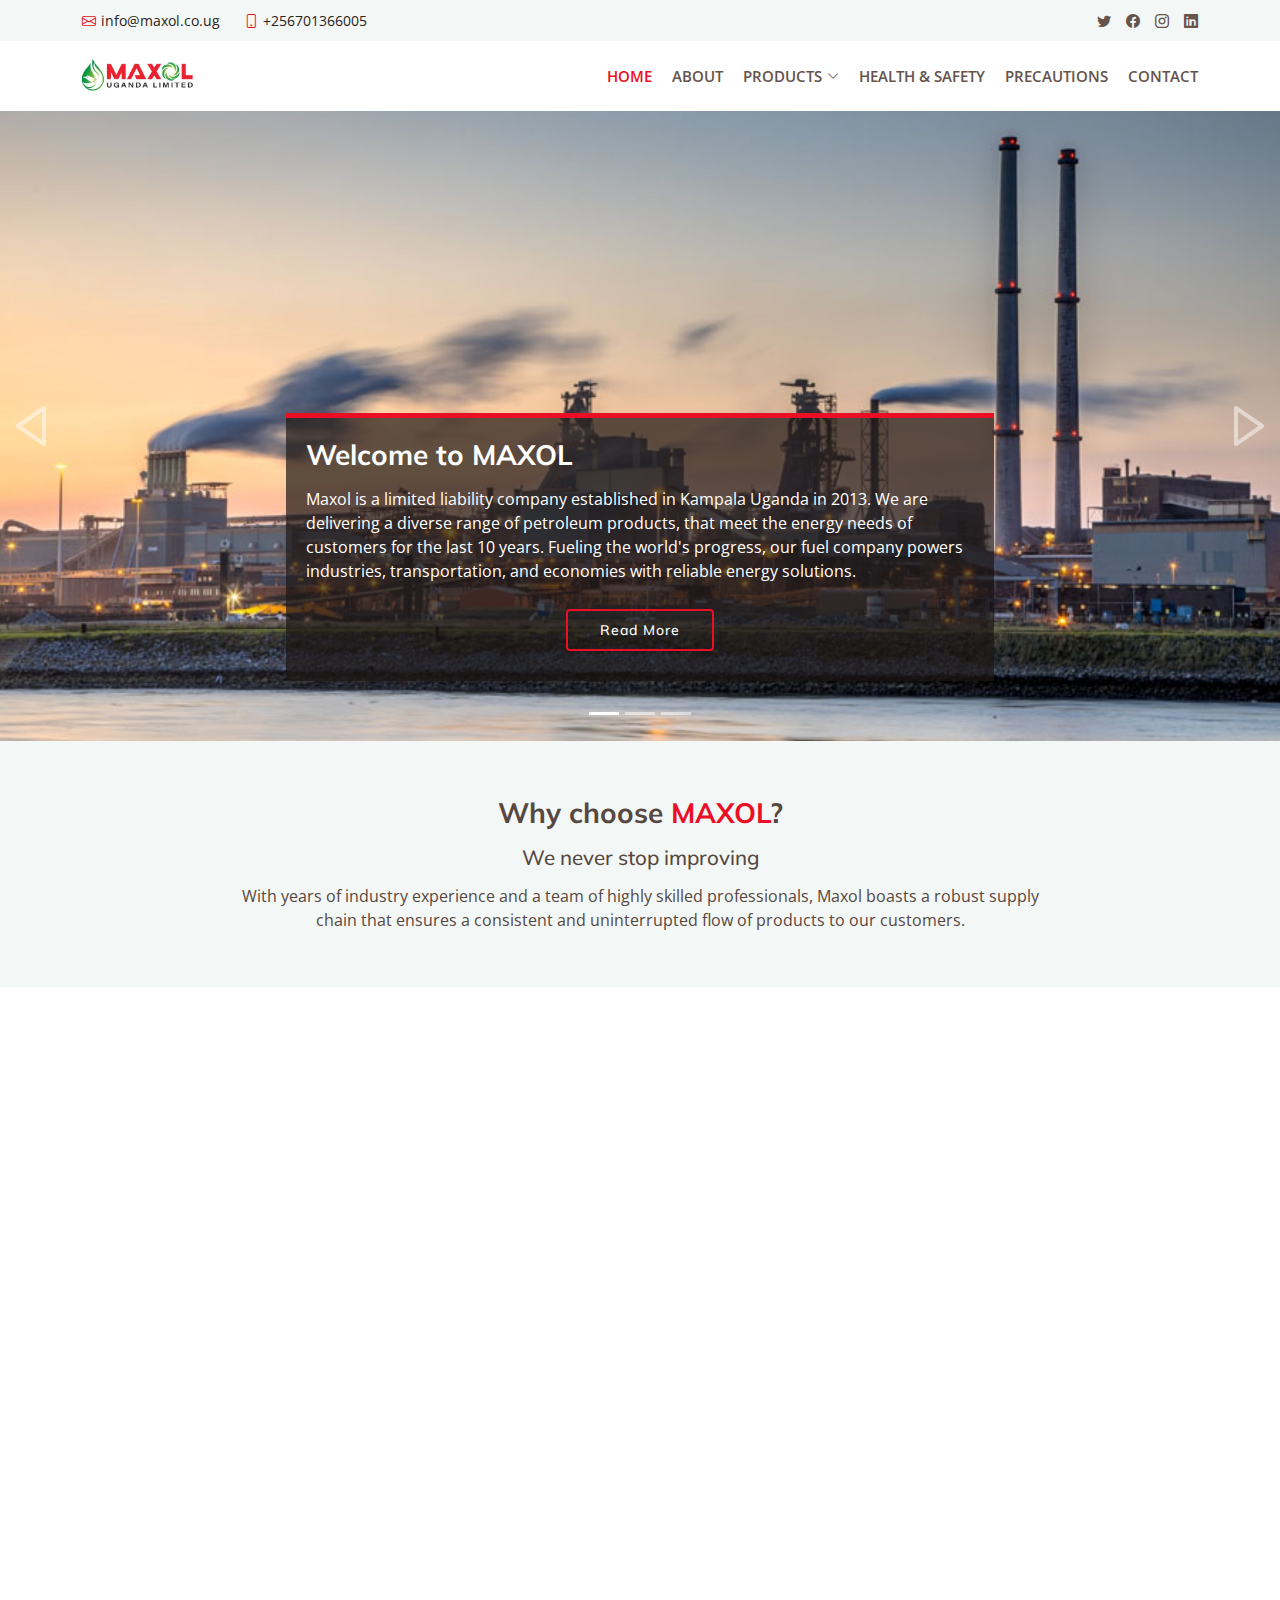
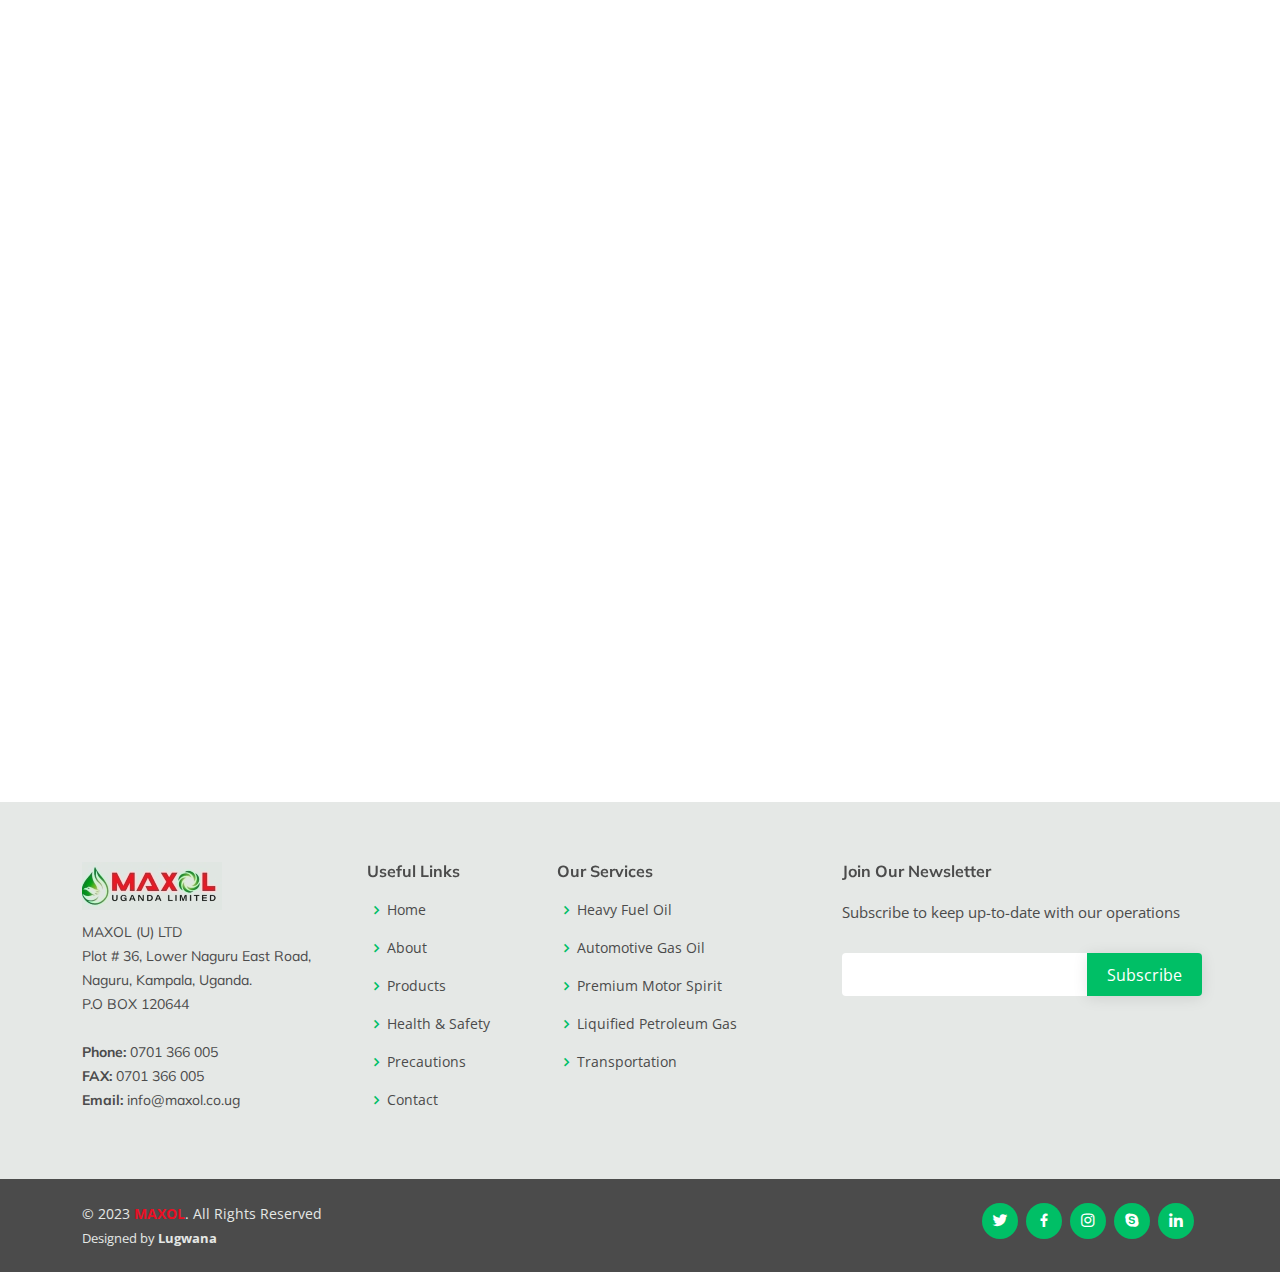
<file: index.html>
<!DOCTYPE html>
<html lang="en">

<head>
  <meta charset="utf-8">
  <meta content="width=device-width, initial-scale=1.0" name="viewport">

  <title>MAXOL</title>
  <meta content="" name="description">
  <meta content="" name="keywords">

  <!-- Favicons -->
  <link href="assets/img/favicon.png" rel="icon">
  <link href="assets/img/apple-touch-icon.png" rel="apple-touch-icon">

  <!-- Google Fonts -->
  <link href="https://fonts.googleapis.com/css?family=Open+Sans:300,300i,400,400i,600,600i,700,700i|Muli:300,300i,400,400i,500,500i,600,600i,700,700i|Poppins:300,300i,400,400i,500,500i,600,600i,700,700i" rel="stylesheet">

  <!-- Vendor CSS Files -->
  <link href="assets/vendor/animate.css/animate.min.css" rel="stylesheet">
  <link href="assets/vendor/aos/aos.css" rel="stylesheet">
  <link href="assets/vendor/bootstrap/css/bootstrap.min.css" rel="stylesheet">
  <link href="assets/vendor/bootstrap-icons/bootstrap-icons.css" rel="stylesheet">
  <link href="assets/vendor/boxicons/css/boxicons.min.css" rel="stylesheet">
  <link href="assets/vendor/glightbox/css/glightbox.min.css" rel="stylesheet">
  <link href="assets/vendor/swiper/swiper-bundle.min.css" rel="stylesheet">

  <!-- Template Main CSS File -->
  <link href="assets/css/style.css" rel="stylesheet">

</head>

<body>

  <!-- ======= Top Bar ======= -->
  <section id="topbar" class="d-flex align-items-center">
    <div class="container d-flex justify-content-center justify-content-md-between">
      <div class="contact-info d-flex align-items-center">
        <i class="bi bi-envelope d-flex align-items-center"><a href="mailto:info@maxol.co.ug">info@maxol.co.ug</a></i>
        <i class="bi bi-phone d-flex align-items-center ms-4"><span>+256701366005</span></i>
      </div>
      <div class="social-links d-none d-md-flex align-items-center">
        <a href="#" class="twitter"><i class="bi bi-twitter"></i></a>
        <a href="#" class="facebook"><i class="bi bi-facebook"></i></a>
        <a href="#" class="instagram"><i class="bi bi-instagram"></i></a>
        <a href="#" class="linkedin"><i class="bi bi-linkedin"></i></i></a>
      </div>
    </div>
  </section>

  <!-- ======= Header ======= -->
  <header id="header" class="d-flex align-items-center">
    <div class="container d-flex justify-content-between">

      <div class="logo">
        <!-- <h1 class="text-light"><a href="index.html">Flattern</a></h1> -->
        <!-- Uncomment below if you prefer to use an image logo -->
        <a href="index.html"><img src="assets/img/logo.jpeg" alt="" class="img-fluid"></a>
      </div>

      <nav id="navbar" class="navbar">
        <ul>
          <li><a class="active" href="index.html">Home</a></li>
          <li><a href="about.html">About</a></li>
          <li class="dropdown"><a href="products.html"><span>Products</span> <i class="bi bi-chevron-down"></i></a>
            <ul>
              <li><a href="products.html">Heavy Fuel Oil (HFO)</a></li>
              <li><a href="products.html">Automative Gas Oil (AGO)</a></li>
              <li><a href="products.html">Premium Motor Spirit (PMS)</a></li>
              <li><a href="products.html">Liquefied Petroleum Gas (LPG)</a></li>
              <li><a href="products.html">Transportation of Fuel Oil</a></li>
            </ul>
          </li>
          <li><a href="#">Health & Safety</a></li>
          <li><a href="#">Precautions</a></li>
          <li><a href="contact.html">Contact</a></li>
        </ul>
        <i class="bi bi-list mobile-nav-toggle"></i>
      </nav><!-- .navbar -->

    </div>
  </header><!-- End Header -->

  <!-- ======= Hero Section ======= -->
  <section id="hero">
    <div id="heroCarousel" data-bs-interval="5000" class="carousel slide carousel-fade" data-bs-ride="carousel">

      <div class="carousel-inner" role="listbox">

        <!-- Slide 1 -->
        <div class="carousel-item active" style="background-image: url(assets/img/slide/gambar-1.jpg);">
          <div class="carousel-container">
            <div class="carousel-content animate__animated animate__fadeInUp">
              <h2>Welcome to <span>MAXOL</span></h2>
              <p>Maxol is a limited liability company established in Kampala Uganda in 2013. We are delivering a diverse range of petroleum products, that meet the energy needs of customers for the last 10 years. Fueling the world's progress, our fuel company powers industries, transportation, and economies with reliable energy solutions.</p>
              <div class="text-center"><a href="about.html" class="btn-get-started">Read More</a></div>
            </div>
          </div>
        </div>

        <!-- Slide 2 -->
        <div class="carousel-item" style="background-image: url(assets/img/slide/oil-tanker1.jpg);">
          <div class="carousel-container">
            <div class="carousel-content animate__animated animate__fadeInUp">
              <h2>Our Vision</h2>
              <h3>Fueling The World</h3>
              <p>To be a leading force in the global energy sector, driving sustainable growth and prosperity for our stakeholders and the communities we serve. With a commitment to safety, integrity, and social responsibility, we aim to be a trusted partner, delivering reliable, high-quality petroleum products.</p>
              <div class="text-center"><a href="about.html" class="btn-get-started">Read More</a></div>
            </div>
          </div>
        </div>

        <!-- Slide 3 -->
        <div class="carousel-item" style="background-image: url(assets/img/slide/gambar-2.jpg);">
          <div class="carousel-container">
            <div class="carousel-content animate__animated animate__fadeInUp">
              <h2>Our Mission</h2>
              <h3>Quality Oil, Quality Service</h3>
              <p>As a trusted fuel company, we prioritize safety, efficiency, and excellence in all aspects of our operations, ensuring reliable supply of high quality fuel products and customer satisfaction.</p>
              <div class="text-center"><a href="about.html" class="btn-get-started">Read More</a></div>
            </div>
          </div>
        </div>

      </div>

      <a class="carousel-control-prev" href="#heroCarousel" role="button" data-bs-slide="prev">
        <span class="carousel-control-prev-icon bx bx-left-arrow" aria-hidden="true"></span>
      </a>

      <a class="carousel-control-next" href="#heroCarousel" role="button" data-bs-slide="next">
        <span class="carousel-control-next-icon bx bx-right-arrow" aria-hidden="true"></span>
      </a>

      <ol class="carousel-indicators" id="hero-carousel-indicators"></ol>

    </div>
  </section><!-- End Hero -->

  <main id="main">

    <!-- ======= Cta Section ======= -->
    <section id="cta" class="cta">
      <div class="container">

        <div class="row">
          <div class="col-lg-9 text-center text-lg-left">
            <h3>Why choose <span>MAXOL</span>?</h3>
            <h4>We never stop improving</h4>
            <p> With years of industry experience and a team of highly skilled professionals, Maxol boasts a robust supply chain that ensures a consistent and uninterrupted flow of products to our customers.</p>
          </div>
          <!--<div class="col-lg-3 cta-btn-container text-center">
            <a class="cta-btn align-middle" href="#">Request a quote</a>
          </div> -->
        </div>

      </div>
    </section><!-- End Cta Section -->

    <!-- ======= Services Section ======= -->
    <section id="services" class="services">
      <div class="container">

        <div class="row">
          <div class="col-lg-4 col-md-6">
            <div class="icon-box" data-aos="fade-up">
              <div class="icon"><i class="bi bi-briefcase"></i></div>
              <h4 class="title"><a href="">BEST QUALITY</a></h4>
              <p class="description">Our company adheres to best quality control measures, ensuring that our petroleum products meet the highest industry standards.</p>
            </div>
          </div>
          <div class="col-lg-4 col-md-6">
            <div class="icon-box" data-aos="fade-up" data-aos-delay="100">
              <div class="icon"><i class="bi bi-card-checklist"></i></div>
              <h4 class="title"><a href="">INTEGRITY</a></h4>
              <p class="description">We are committed to upholding the highest ethical standards, transparency, and accountability in all our operations.</p>
            </div>
          </div>
          <div class="col-lg-4 col-md-6">
            <div class="icon-box" data-aos="fade-up" data-aos-delay="200">
              <div class="icon"><i class="bi bi-bar-chart"></i></div>
              <h4 class="title"><a href="">STRATEGY</a></h4>
              <p class="description">Our strategy revolves around a diversified and resilient portfolio, focusing on optimizing upstream exploration and production.</p>
            </div>
          </div>
          <div class="col-lg-4 col-md-6">
            <div class="icon-box" data-aos="fade-up" data-aos-delay="200">
              <div class="icon"><i class="bi bi-binoculars"></i></div>
              <h4 class="title"><a href="">SAFETY</a></h4>
              <p class="description">We prioritize safety at every stage of our operations, to protect our employees, customers, and the environment.</p>
            </div>
          </div>
          <div class="col-lg-4 col-md-6">
            <div class="icon-box" data-aos="fade-up" data-aos-delay="300">
              <div class="icon"><i class="bi bi-brightness-high"></i></div>
              <h4 class="title"><a href="">COMMUNITY</a></h4>
              <p class="description">Maxol strives to be a trusted neighbor, creating shared value and leaving a lasting, positive impact on the communities we serve.</p>
            </div>
          </div>
          <div class="col-lg-4 col-md-6">
            <div class="icon-box" data-aos="fade-up" data-aos-delay="400">
              <div class="icon"><i class="bi bi-calendar4-week"></i></div>
              <h4 class="title"><a href="">SUSTAINABILITY</a></h4>
              <p class="description">We are constantly seeking new technologies and practices that enhance efficiency, reduce emissions, and promote sustainability.</p>
            </div>
          </div>
        </div>

      </div>
    </section><!-- End Services Section -->

    

    <!-- ======= Team Section ======= -->
    <section class="team" data-aos="fade-up" data-aos-easing="ease-in-out" data-aos-duration="500">
      <div id="clients" class="clients">
        <div class="container">

          <div class="section-title" data-aos="fade-up">
            <h2>Our <strong>Products</strong></h2>
            <p>Our commitment is to offer high quality fuel products in the region through integrity and reliable service delivery. We are delighted at this opportunity to trade with you.</p>
          </div>

        </div>
     </div>
      <div class="container" data-aos="fade-up">

        <div class="row">

          <div class="col-lg-4 col-md-6 d-flex align-items-stretch">
            <div class="member">
              <div class="member-img">
                <img src="assets/img/products-1.jpg" class="img-fluid" alt="">
              </div>
              <div class="member-info">
                <h4>Premium Motor Spirit</h4>
                <span>PMO</span>
                <p>Premium motor spirits are mainly used for spark ignition in internal combustion engines. This fuel is used in automobiles, motorcycles, and small generators.</p>
              </div>
            </div>
          </div>

          <div class="col-lg-4 col-md-6 d-flex align-items-stretch">
            <div class="member">
              <div class="member-img">
                <img src="assets/img/products-2.jpg" class="img-fluid" alt="">
              </div>
              <div class="member-info">
                <h4>Automotive Gas Oil</h4>
                <span>AGO</span>
                <p>Automotive gas oil (AGO) is mainly used in diesel engines for vehicles such as trucks, buses, and cars. It is extracted from the crude oil through fractional distillation refining process</p>
              </div>
            </div>
          </div>

          <div class="col-lg-4 col-md-6 d-flex align-items-stretch">
            <div class="member">
              <div class="member-img">
                <img src="assets/img/AGO-3.jpg" class="img-fluid" alt="">
              </div>
              <div class="member-info">
                <h4>Heavy Fuel Oil</h4>
                <span>HFO</span>
                <p> Heavy Fuel Oil is a thick viscous residue left over from crude oil refining. It is used in industries and marine applications. Also known as bunker oil or residual kerosene.</p>
              </div>
            </div>
          </div>

        </div>
        <div class="more-info" data-aos="fade-up">
          <div class="read-more"><a href="services.html"><i class="bi bi-arrow-right"></i> Read More</a></div>
        </div>

      </div>
    </section><!-- End Team Section -->

  </main><!-- End #main -->

  <!-- ======= Footer ======= -->
  <footer id="footer">

    <div class="footer-top">
      <div class="container">
        <div class="row">

          <div class="col-lg-3 col-md-6 footer-contact">
            <div>
              <a href="index.html"><img src="assets/img/footer-logo2.jpg" alt="" class="img-fluid"></a>
            </div>
            <p>
              MAXOL (U) LTD<br>
              Plot # 36, Lower Naguru East Road,
              Naguru, Kampala, Uganda.<br>
              P.O BOX 120644<br><br>
              <strong>Phone:</strong> 0701 366 005<br>
              <strong>FAX:</strong> 0701 366 005<br>
              <strong>Email:</strong> info@maxol.co.ug<br>
            </p>
          </div>

          <div class="col-lg-2 col-md-6 footer-links">
            <h4>Useful Links</h4>
            <ul>
              <li><i class="bx bx-chevron-right"></i> <a href="index.html">Home</a></li>
              <li><i class="bx bx-chevron-right"></i> <a href="about.html">About</a></li>
              <li><i class="bx bx-chevron-right"></i> <a href="products.html">Products</a></li>
              <li><i class="bx bx-chevron-right"></i> <a href="#">Health & Safety</a></li>
              <li><i class="bx bx-chevron-right"></i> <a href="#">Precautions</a></li>
              <li><i class="bx bx-chevron-right"></i> <a href="contact.html">Contact</a></li>
            </ul>
          </div>

          <div class="col-lg-3 col-md-6 footer-links">
            <h4>Our Services</h4>
            <ul>
              <li><i class="bx bx-chevron-right"></i> <a href="products.html">Heavy Fuel Oil</a></li>
              <li><i class="bx bx-chevron-right"></i> <a href="products.html">Automotive Gas Oil</a></li>
              <li><i class="bx bx-chevron-right"></i> <a href="products.html">Premium Motor Spirit</a></li>
              <li><i class="bx bx-chevron-right"></i> <a href="products.html">Liquified Petroleum Gas</a></li>
              <li><i class="bx bx-chevron-right"></i> <a href="products.html">Transportation</a></li>
            </ul>
          </div>

          <div class="col-lg-4 col-md-6 footer-newsletter">
            <h4>Join Our Newsletter</h4>
            <p>Subscribe to keep up-to-date with our operations</p>
            <form action="" method="post">
              <input type="email" name="email"><input type="submit" value="Subscribe">
            </form>
          </div>

        </div>
      </div>
    </div>

    <div class="container d-md-flex py-4">

      <div class="me-md-auto text-center text-md-start">
        <!--<div class="copyright">
          &copy; Copyright <strong><span>MAXOL</span></strong>. All Rights Reserved
        </div> -->
        <div class="copyrights">
          &copy; 2023 <strong><span>MAXOL</span></strong>. All Rights Reserved
        </div>
        <div class="credits">
          <!-- All the links in the footer should remain intact. -->
          <!-- You can delete the links only if you purchased the pro version. -->
          <!-- Licensing information: https://bootstrapmade.com/license/ -->
          <!-- Purchase the pro version with working PHP/AJAX contact form: https://bootstrapmade.com/flattern-multipurpose-bootstrap-template/ -->
          Designed by <strong><a href="https://bootstrapmade.com/">Lugwana</a></strong>
        </div>
      </div>
      <div class="social-links text-center text-md-right pt-3 pt-md-0">
        <a href="#" class="twitter"><i class="bx bxl-twitter"></i></a>
        <a href="#" class="facebook"><i class="bx bxl-facebook"></i></a>
        <a href="#" class="instagram"><i class="bx bxl-instagram"></i></a>
        <a href="#" class="google-plus"><i class="bx bxl-skype"></i></a>
        <a href="#" class="linkedin"><i class="bx bxl-linkedin"></i></a>
      </div>
    </div>
  </footer><!-- End Footer -->

  <a href="#" class="back-to-top d-flex align-items-center justify-content-center"><i class="bi bi-arrow-up-short"></i></a>

  <!-- Vendor JS Files -->
  <script src="assets/vendor/aos/aos.js"></script>
  <script src="assets/vendor/bootstrap/js/bootstrap.bundle.min.js"></script>
  <script src="assets/vendor/glightbox/js/glightbox.min.js"></script>
  <script src="assets/vendor/isotope-layout/isotope.pkgd.min.js"></script>
  <script src="assets/vendor/swiper/swiper-bundle.min.js"></script>
  <script src="assets/vendor/waypoints/noframework.waypoints.js"></script>
  <script src="assets/vendor/php-email-form/validate.js"></script>

  <!-- Template Main JS File -->
  <script src="assets/js/main.js"></script>

</body>

</html>
</file>
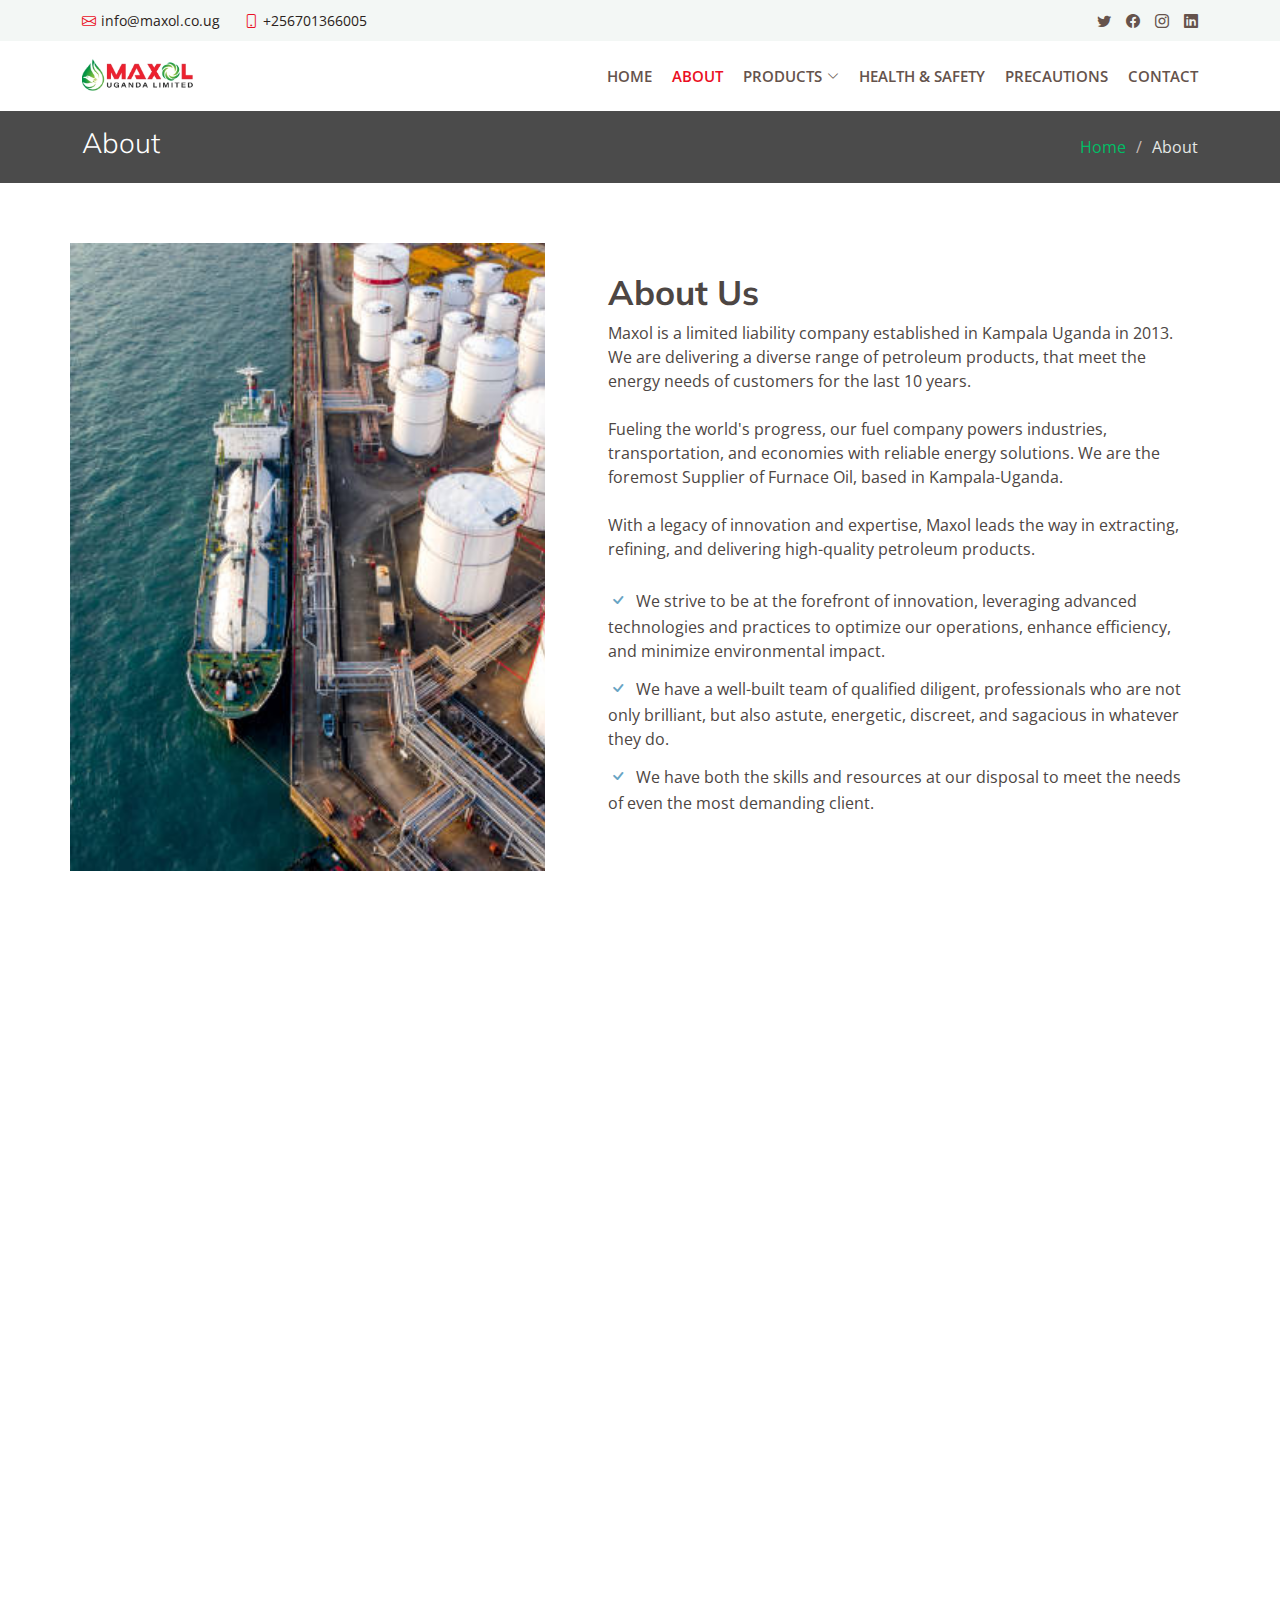
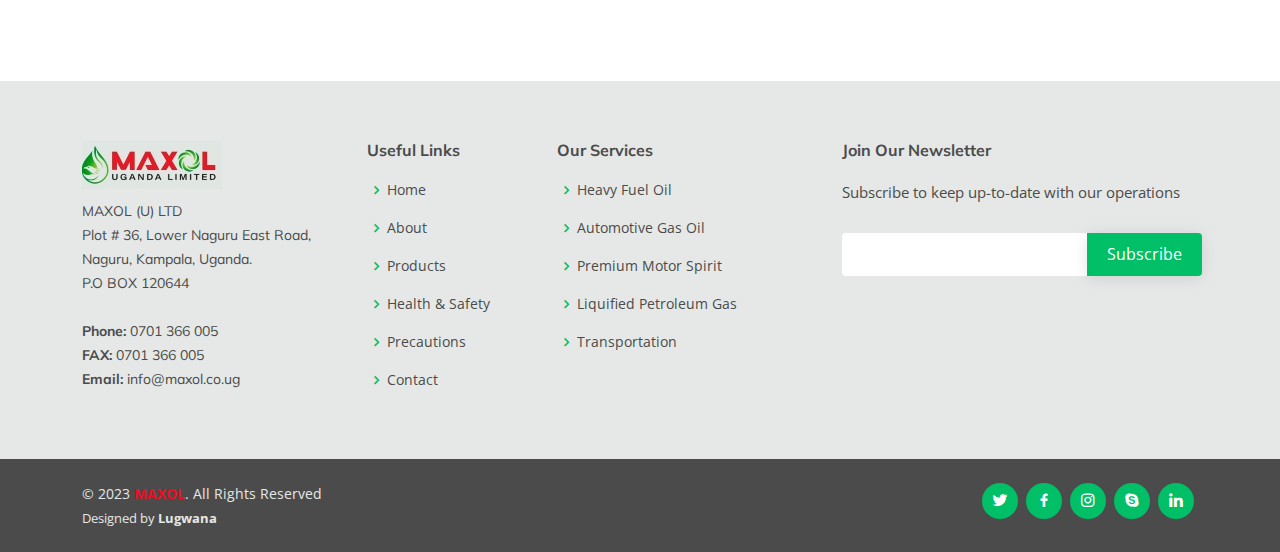
<file: about.html>
<!DOCTYPE html>
<html lang="en">

<head>
  <meta charset="utf-8">
  <meta content="width=device-width, initial-scale=1.0" name="viewport">

  <title>About - MAXOL</title>
  <meta content="" name="description">
  <meta content="" name="keywords">

  <!-- Favicons -->
  <link href="assets/img/favicon.png" rel="icon">
  <link href="assets/img/apple-touch-icon.png" rel="apple-touch-icon">

  <!-- Google Fonts -->
  <link href="https://fonts.googleapis.com/css?family=Open+Sans:300,300i,400,400i,600,600i,700,700i|Muli:300,300i,400,400i,500,500i,600,600i,700,700i|Poppins:300,300i,400,400i,500,500i,600,600i,700,700i" rel="stylesheet">

  <!-- Vendor CSS Files -->
  <link href="assets/vendor/animate.css/animate.min.css" rel="stylesheet">
  <link href="assets/vendor/aos/aos.css" rel="stylesheet">
  <link href="assets/vendor/bootstrap/css/bootstrap.min.css" rel="stylesheet">
  <link href="assets/vendor/bootstrap-icons/bootstrap-icons.css" rel="stylesheet">
  <link href="assets/vendor/boxicons/css/boxicons.min.css" rel="stylesheet">
  <link href="assets/vendor/glightbox/css/glightbox.min.css" rel="stylesheet">
  <link href="assets/vendor/swiper/swiper-bundle.min.css" rel="stylesheet">

  <!-- Template Main CSS File -->
  <link href="assets/css/style.css" rel="stylesheet">

  <!-- =======================================================
  * Template Name: Flattern
  * Template URL: https://bootstrapmade.com/flattern-multipurpose-bootstrap-template/
  * Updated: Mar 17 2024 with Bootstrap v5.3.3
  * Author: BootstrapMade.com
  * License: https://bootstrapmade.com/license/
  ======================================================== -->
</head>

<body>

  <!-- ======= Top Bar ======= -->
  <section id="topbar" class="d-flex align-items-center">
    <div class="container d-flex justify-content-center justify-content-md-between">
      <div class="contact-info d-flex align-items-center">
        <i class="bi bi-envelope d-flex align-items-center"><a href="mailto:contact@example.com">info@maxol.co.ug</a></i>
        <i class="bi bi-phone d-flex align-items-center ms-4"><span>+256701366005</span></i>
      </div>
      <div class="social-links d-none d-md-flex align-items-center">
        <a href="#" class="twitter"><i class="bi bi-twitter"></i></a>
        <a href="#" class="facebook"><i class="bi bi-facebook"></i></a>
        <a href="#" class="instagram"><i class="bi bi-instagram"></i></a>
        <a href="#" class="linkedin"><i class="bi bi-linkedin"></i></i></a>
      </div>
    </div>
  </section>

  <!-- ======= Header ======= -->
  <header id="header" class="d-flex align-items-center">
    <div class="container d-flex justify-content-between">

      <div class="logo">
        <!-- <h1 class="text-light"><a href="index.html">Flattern</a></h1> -->
        <a href="index.html"><img src="assets/img/logo.jpeg" alt="" class="img-fluid"></a>
      </div>

      <nav id="navbar" class="navbar">
        <ul>
          <li><a href="index.html">Home</a></li>
          <li><a class="active" href="about.html">About</a></li>
          <li class="dropdown"><a href="products.html"><span>Products</span> <i class="bi bi-chevron-down"></i></a>
            <ul>
              <li><a href="products.html">Heavy Fuel Oil (HFO)</a></li>
              <li><a href="products.html">Automative Gas Oil (AGO)</a></li>
              <li><a href="products.html">Premium Motor Spirit (PMS)</a></li>
              <li><a href="products.html">Liquefied Petroleum Gas (LPG)</a></li>
              <li><a href="products.html">Transportation of Fuel Oil</a></li>
            </ul>
          </li>
          <li><a href="#">Health & Safety</a></li>
          <li><a href="#">Precautions</a></li>
          <li><a href="contact.html">Contact</a></li>
        </ul>
        <i class="bi bi-list mobile-nav-toggle"></i>
      </nav><!-- .navbar -->

    </div>
  </header><!-- End Header -->

  <main id="main">

    <!-- ======= Breadcrumbs ======= -->
    <section id="breadcrumbs" class="breadcrumbs">
      <div class="container">

        <div class="d-flex justify-content-between align-items-center">
          <h2>About</h2>
          <ol>
            <li><a href="index.html">Home</a></li>
            <li>About</li>
          </ol>
        </div>

      </div>
    </section><!-- End Breadcrumbs -->

    <!-- ======= About Us Section ======= -->
    <section id="about-us" class="about-us">
      <div class="container">

        <div class="row no-gutters">
          <div class="image col-xl-5 d-flex align-items-stretch justify-content-center justify-content-lg-start" data-aos="fade-right"></div>
          <div class="col-xl-7 ps-0 ps-lg-5 pe-lg-1 d-flex align-items-stretch">
            <div class="content d-flex flex-column justify-content-center">
              <h3 data-aos="fade-up">About Us</h3>
              <p data-aos="fade-up">
                Maxol is a limited liability company established in Kampala Uganda in 2013. We are delivering a diverse range of petroleum products, that meet the energy needs of customers for the last 10 years.<br>
                <br> Fueling the world's progress, our fuel company powers industries, transportation, and economies with reliable energy solutions. We are the foremost Supplier of Furnace Oil, based in Kampala-Uganda.<br>
                <br> With a legacy of innovation and expertise, Maxol leads the way in extracting, refining, and delivering high-quality petroleum products.<br><br>
              </p>
              <!--<div class="row">
                <div class="col-md-6 icon-box" data-aos="fade-up">
                  <i class="bx bx-receipt"></i>
                  <h4>Innovation</h4>
                  <p>Maxol leads the way in extracting, refining, and delivering high-quality petroleum products.We strive to be at the forefront of innovation, leveraging advanced technologies and practices to optimize our operations, enhance efficiency, and minimize environmental impact.</p>
                </div>
                <div class="col-md-6 icon-box" data-aos="fade-up" data-aos-delay="200">
                  <i class="bx bx-images"></i>
                  <h4>Expertise</h4>
                  <p>We have a well-built team of qualified diligent, professionals who are not only brilliant, but also astute, energetic, discreet, and sagacious in whatever they do.  We have both the skills and resources at our disposal to meet the needs of even the most demanding client.</p>
                </div> 
              </div> -->
              <ul data-aos="fade-up">
                <li><i class="bi bi-check"></i> We strive to be at the forefront of innovation, leveraging advanced technologies and practices to optimize our operations, enhance efficiency, and minimize environmental impact.</li>
                <li><i class="bi bi-check"></i> We have a well-built team of qualified diligent, professionals who are not only brilliant, but also astute, energetic, discreet, and sagacious in whatever they do.</li>
                <li><i class="bi bi-check"></i> We have both the skills and resources at our disposal to meet the needs of even the most demanding client.</li>
              </ul>
            </div><!-- End .content-->
          </div>
        </div>

      </div>
    </section><!-- End About Us Section -->

    <!-- ======= Service Details Section ======= -->
    <section class="service-details">
      <div class="container">

        <div class="row">
          <div class="col-md-6 d-flex align-items-stretch" data-aos="fade-up">
            <div class="card">
              <div class="card-img">
                <img src="assets/img/oil-2.jpg" alt="...">
              </div>
              <div class="card-body">
                <h5 class="card-title"><a href="#">Our Mission</a></h5>
                <p class="card-subhead"> Quality Oil. Quality Service.</p>
                <p class="card-text">As a trusted fuel company, we prioritize safety, efficiency, and excellence in all aspects of our operations, ensuring reliable supply of high quality fuel products and customer satisfaction. Our commitment is to offer high quality fuel products in the region through integrity and reliable service delivery. We are delighted at this opportunity to trade with you.</p>
              </div>
            </div>
          </div>
          <div class="col-md-6 d-flex align-items-stretch" data-aos="fade-up">
            <div class="card">
              <div class="card-img">
                <img src="assets/img/oil-rig.jpg" alt="...">
              </div>
              <div class="card-body">
                <h5 class="card-title"><a href="#">Our Vision</a></h5>
                <p class="card-subhead"> Fueling the World</p>
                <p class="card-text">To be a leading force in the global energy sector, driving sustainable growth and
                  prosperity for our stakeholders and the communities we serve. With a commitment to
                  safety, integrity, and social responsibility, we aim to be a trusted partner, delivering
                  reliable, high-quality petroleum products.</p>
              </div>
            </div>

          </div>
        </div>

      </div>
    </section><!-- End Service Details Section -->
    
    

  </main><!-- End #main -->

  <!-- ======= Footer ======= -->
  <footer id="footer">

    <div class="footer-top">
      <div class="container">
        <div class="row">

          <div class="col-lg-3 col-md-6 footer-contact">
            <div>
              <a href="index.html"><img src="assets/img/footer-logo2.jpg" alt="" class="img-fluid"></a>
            </div>
            <p>
              MAXOL (U) LTD<br>
              Plot # 36, Lower Naguru East Road,
              Naguru, Kampala, Uganda.<br>
              P.O BOX 120644<br><br>
              <strong>Phone:</strong> 0701 366 005<br>
              <strong>FAX:</strong> 0701 366 005<br>
              <strong>Email:</strong> info@maxol.co.ug<br>
            </p>
          </div>

          <div class="col-lg-2 col-md-6 footer-links">
            <h4>Useful Links</h4>
            <ul>
              <li><i class="bx bx-chevron-right"></i> <a href="index.html">Home</a></li>
              <li><i class="bx bx-chevron-right"></i> <a href="about.html">About</a></li>
              <li><i class="bx bx-chevron-right"></i> <a href="products.html">Products</a></li>
              <li><i class="bx bx-chevron-right"></i> <a href="#">Health & Safety</a></li>
              <li><i class="bx bx-chevron-right"></i> <a href="#">Precautions</a></li>
              <li><i class="bx bx-chevron-right"></i> <a href="contact.html">Contact</a></li>
            </ul>
          </div>

          <div class="col-lg-3 col-md-6 footer-links">
            <h4>Our Services</h4>
            <ul>
              <li><i class="bx bx-chevron-right"></i> <a href="products.html">Heavy Fuel Oil</a></li>
              <li><i class="bx bx-chevron-right"></i> <a href="products.html">Automotive Gas Oil</a></li>
              <li><i class="bx bx-chevron-right"></i> <a href="products.html">Premium Motor Spirit</a></li>
              <li><i class="bx bx-chevron-right"></i> <a href="products.html">Liquified Petroleum Gas</a></li>
              <li><i class="bx bx-chevron-right"></i> <a href="products.html">Transportation</a></li>
            </ul>
          </div>

          <div class="col-lg-4 col-md-6 footer-newsletter">
            <h4>Join Our Newsletter</h4>
            <p>Subscribe to keep up-to-date with our operations</p>
            <form action="" method="post">
              <input type="email" name="email"><input type="submit" value="Subscribe">
            </form>
          </div>

        </div>
      </div>
    </div>

    <div class="container d-md-flex py-4">

      <div class="me-md-auto text-center text-md-start">
        <div class="copyrights">
          &copy; 2023 <strong><span>MAXOL</span></strong>. All Rights Reserved
        </div>
        <div class="credits">
          Designed by <strong><a href="https://bootstrapmade.com/">Lugwana</a></strong>
        </div>
      </div>
      <div class="social-links text-center text-md-right pt-3 pt-md-0">
        <a href="#" class="twitter"><i class="bx bxl-twitter"></i></a>
        <a href="#" class="facebook"><i class="bx bxl-facebook"></i></a>
        <a href="#" class="instagram"><i class="bx bxl-instagram"></i></a>
        <a href="#" class="google-plus"><i class="bx bxl-skype"></i></a>
        <a href="#" class="linkedin"><i class="bx bxl-linkedin"></i></a>
      </div>
    </div>
  </footer><!-- End Footer -->

  <a href="#" class="back-to-top d-flex align-items-center justify-content-center"><i class="bi bi-arrow-up-short"></i></a>

  <!-- Vendor JS Files -->
  <script src="assets/vendor/aos/aos.js"></script>
  <script src="assets/vendor/bootstrap/js/bootstrap.bundle.min.js"></script>
  <script src="assets/vendor/glightbox/js/glightbox.min.js"></script>
  <script src="assets/vendor/isotope-layout/isotope.pkgd.min.js"></script>
  <script src="assets/vendor/swiper/swiper-bundle.min.js"></script>
  <script src="assets/vendor/waypoints/noframework.waypoints.js"></script>
  <script src="assets/vendor/php-email-form/validate.js"></script>

  <!-- Template Main JS File -->
  <script src="assets/js/main.js"></script>

</body>

</html>
</file>
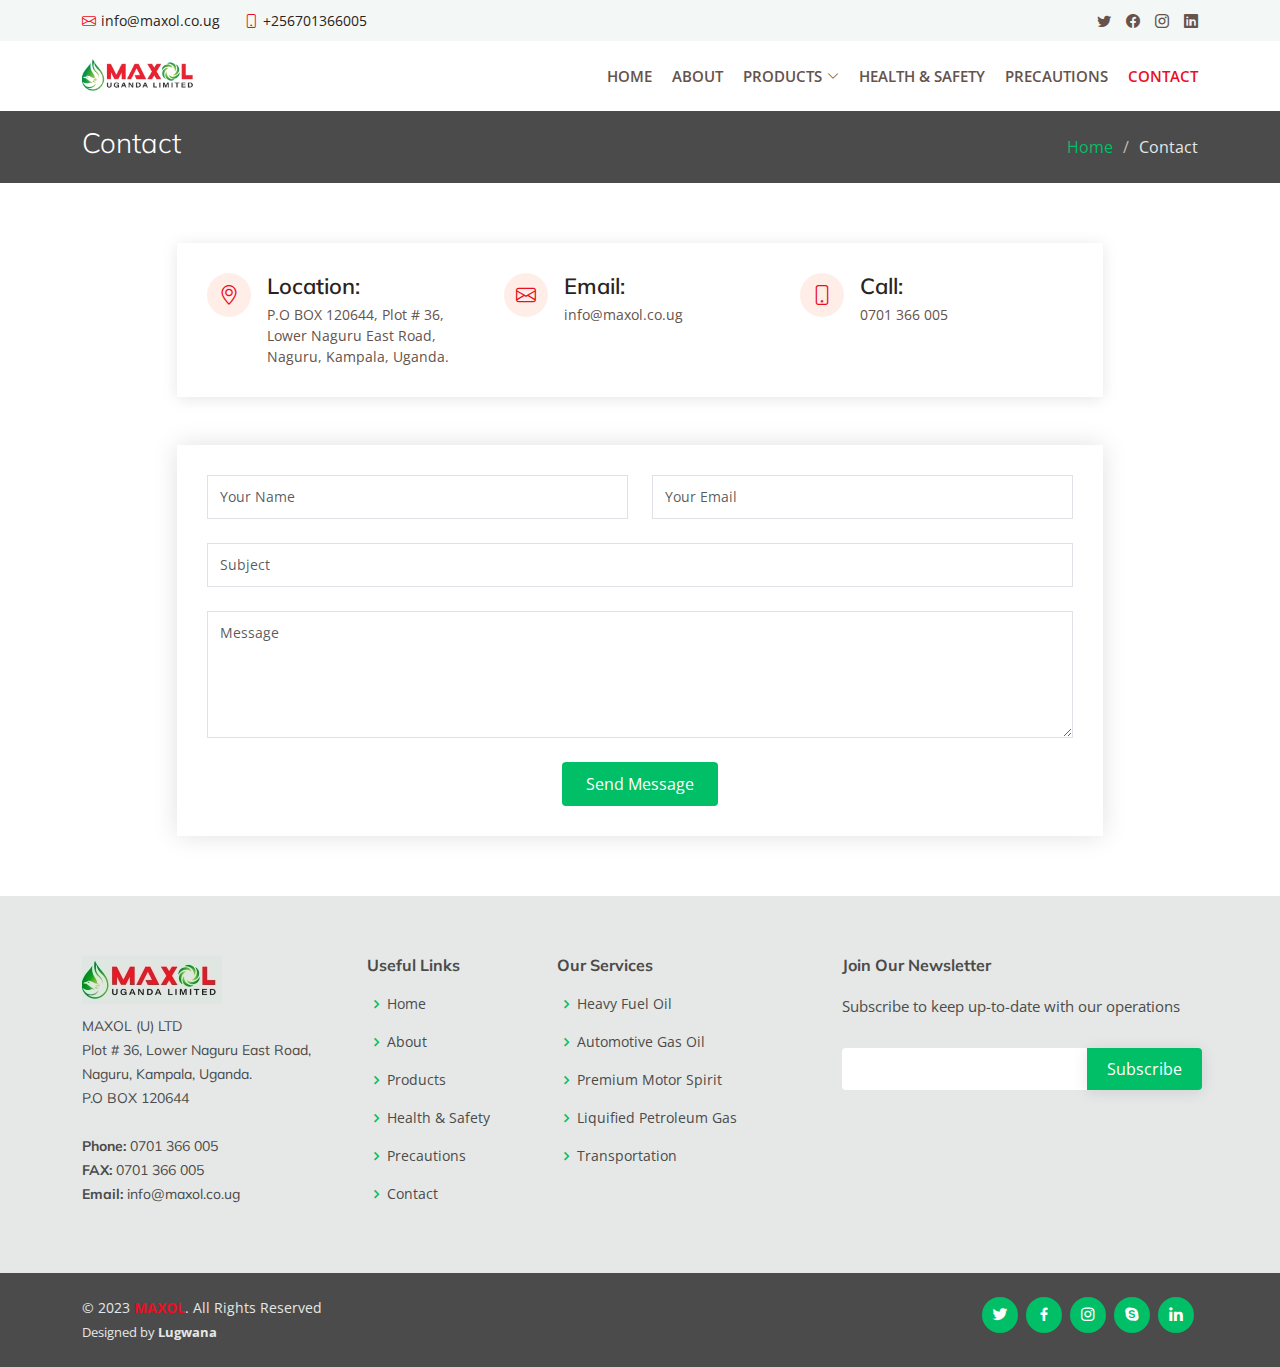
<file: contact.html>
<!DOCTYPE html>
<html lang="en">

<head>
  <meta charset="utf-8">
  <meta content="width=device-width, initial-scale=1.0" name="viewport">

  <title>Contact - MAXOL</title>
  <meta content="" name="description">
  <meta content="" name="keywords">

  <!-- Favicons -->
  <link href="assets/img/favicon.png" rel="icon">
  <link href="assets/img/apple-touch-icon.png" rel="apple-touch-icon">

  <!-- Google Fonts -->
  <link href="https://fonts.googleapis.com/css?family=Open+Sans:300,300i,400,400i,600,600i,700,700i|Muli:300,300i,400,400i,500,500i,600,600i,700,700i|Poppins:300,300i,400,400i,500,500i,600,600i,700,700i" rel="stylesheet">

  <!-- Vendor CSS Files -->
  <link href="assets/vendor/animate.css/animate.min.css" rel="stylesheet">
  <link href="assets/vendor/aos/aos.css" rel="stylesheet">
  <link href="assets/vendor/bootstrap/css/bootstrap.min.css" rel="stylesheet">
  <link href="assets/vendor/bootstrap-icons/bootstrap-icons.css" rel="stylesheet">
  <link href="assets/vendor/boxicons/css/boxicons.min.css" rel="stylesheet">
  <link href="assets/vendor/glightbox/css/glightbox.min.css" rel="stylesheet">
  <link href="assets/vendor/swiper/swiper-bundle.min.css" rel="stylesheet">

  <!-- Template Main CSS File -->
  <link href="assets/css/style.css" rel="stylesheet">

  <!-- =======================================================
  * Template Name: Flattern
  * Template URL: https://bootstrapmade.com/flattern-multipurpose-bootstrap-template/
  * Updated: Mar 17 2024 with Bootstrap v5.3.3
  * Author: BootstrapMade.com
  * License: https://bootstrapmade.com/license/
  ======================================================== -->
</head>

<body>

  <!-- ======= Top Bar ======= -->
  <section id="topbar" class="d-flex align-items-center">
    <div class="container d-flex justify-content-center justify-content-md-between">
      <div class="contact-info d-flex align-items-center">
        <i class="bi bi-envelope d-flex align-items-center"><a href="mailto:info@maxol.co.ug">info@maxol.co.ug</a></i>
        <i class="bi bi-phone d-flex align-items-center ms-4"><span>+256701366005</span></i>
      </div>
      <div class="social-links d-none d-md-flex align-items-center">
        <a href="#" class="twitter"><i class="bi bi-twitter"></i></a>
        <a href="#" class="facebook"><i class="bi bi-facebook"></i></a>
        <a href="#" class="instagram"><i class="bi bi-instagram"></i></a>
        <a href="#" class="linkedin"><i class="bi bi-linkedin"></i></i></a>
      </div>
    </div>
  </section>

  <!-- ======= Header ======= -->
  <header id="header" class="d-flex align-items-center">
    <div class="container d-flex justify-content-between">

      <div class="logo">
        <!-- <h1 class="text-light"><a href="index.html">Flattern</a></h1> -->
        <!-- Uncomment below if you prefer to use an image logo -->
        <a href="index.html"><img src="assets/img/logo.jpeg" alt="" class="img-fluid"></a>
      </div>

      <nav id="navbar" class="navbar">
        <ul>
          <li><a href="index.html">Home</a></li>
          <li><a href="about.html">About</a></li>
          <li class="dropdown"><a href="products.html"><span>Products</span> <i class="bi bi-chevron-down"></i></a>
            <ul>
              <li><a href="products.html">Heavy Fuel Oil (HFO)</a></li>
              <li><a href="products.html">Automative Gas Oil (AGO)</a></li>
              <li><a href="products.html">Premium Motor Spirit (PMS)</a></li>
              <li><a href="products.html">Liquefied Petroleum Gas (LPG)</a></li>
              <li><a href="products.html">Transportation of Fuel Oil</a></li>
            </ul>
          </li>
          <li><a href="#">Health & Safety</a></li>
          <li><a href="#">Precautions</a></li>
          <li><a class="active" href="contact.html">Contact</a></li>
        </ul>
        <i class="bi bi-list mobile-nav-toggle"></i>
      </nav><!-- .navbar -->

    </div>
  </header><!-- End Header -->

  <main id="main">

    <!-- ======= Breadcrumbs ======= -->
    <section id="breadcrumbs" class="breadcrumbs">
      <div class="container">

        <div class="d-flex justify-content-between align-items-center">
          <h2>Contact</h2>
          <ol>
            <li><a href="index.html">Home</a></li>
            <li>Contact</li>
          </ol>
        </div>

      </div>
    </section><!-- End Breadcrumbs -->

    <!-- ======= Contact Section ======= -->

    <section id="contact" class="contact">
      <div class="container">

        <div class="row justify-content-center" data-aos="fade-up">

          <div class="col-lg-10">

            <div class="info-wrap">
              <div class="row">
                <div class="col-lg-4 info">
                  <i class="bi bi-geo-alt"></i>
                  <h4>Location:</h4>
                  <p>P.O BOX 120644, Plot # 36,<br>Lower Naguru East Road,<br>Naguru, Kampala, Uganda.</p>
                </div>

                <div class="col-lg-4 info mt-4 mt-lg-0">
                  <i class="bi bi-envelope"></i>
                  <h4>Email:</h4>
                  <p>info@maxol.co.ug</p>
                </div>

                <div class="col-lg-4 info mt-4 mt-lg-0">
                  <i class="bi bi-phone"></i>
                  <h4>Call:</h4>
                  <p>0701 366 005</p>
                </div>
              </div>
            </div>

          </div>

        </div>

        <div class="row mt-5 justify-content-center" data-aos="fade-up">
          <div class="col-lg-10">
            <form action="forms/contact.php" method="post" role="form" class="php-email-form">
              <div class="row">
                <div class="col-md-6 form-group">
                  <input type="text" name="name" class="form-control" id="name" placeholder="Your Name" required>
                </div>
                <div class="col-md-6 form-group mt-3 mt-md-0">
                  <input type="email" class="form-control" name="email" id="email" placeholder="Your Email" required>
                </div>
              </div>
              <div class="form-group mt-3">
                <input type="text" class="form-control" name="subject" id="subject" placeholder="Subject" required>
              </div>
              <div class="form-group mt-3">
                <textarea class="form-control" name="message" rows="5" placeholder="Message" required></textarea>
              </div>
              <div class="my-3">
                <div class="loading">Loading</div>
                <div class="error-message"></div>
                <div class="sent-message">Your message has been sent. Thank you!</div>
              </div>
              <div class="text-center"><button type="submit">Send Message</button></div>
            </form>
          </div>

        </div>

      </div>
    </section><!-- End Contact Section -->

  </main><!-- End #main -->

  <!-- ======= Footer ======= -->
  <footer id="footer">

    <div class="footer-top">
      <div class="container">
        <div class="row">

          <div class="col-lg-3 col-md-6 footer-contact">
            <div>
              <a href="index.html"><img src="assets/img/footer-logo2.jpg" alt="" class="img-fluid"></a>
            </div>
            <p>
              MAXOL (U) LTD<br>
              Plot # 36, Lower Naguru East Road,
              Naguru, Kampala, Uganda.<br>
              P.O BOX 120644<br><br>
              <strong>Phone:</strong> 0701 366 005<br>
              <strong>FAX:</strong> 0701 366 005<br>
              <strong>Email:</strong> info@maxol.co.ug<br>
            </p>
          </div>

          <div class="col-lg-2 col-md-6 footer-links">
            <h4>Useful Links</h4>
            <ul>
              <li><i class="bx bx-chevron-right"></i> <a href="index.html">Home</a></li>
              <li><i class="bx bx-chevron-right"></i> <a href="about.html">About</a></li>
              <li><i class="bx bx-chevron-right"></i> <a href="products.html">Products</a></li>
              <li><i class="bx bx-chevron-right"></i> <a href="#">Health & Safety</a></li>
              <li><i class="bx bx-chevron-right"></i> <a href="#">Precautions</a></li>
              <li><i class="bx bx-chevron-right"></i> <a href="contact.html">Contact</a></li>
            </ul>
          </div>

          <div class="col-lg-3 col-md-6 footer-links">
            <h4>Our Services</h4>
            <ul>
              <li><i class="bx bx-chevron-right"></i> <a href="products.html">Heavy Fuel Oil</a></li>
              <li><i class="bx bx-chevron-right"></i> <a href="products.html">Automotive Gas Oil</a></li>
              <li><i class="bx bx-chevron-right"></i> <a href="products.html">Premium Motor Spirit</a></li>
              <li><i class="bx bx-chevron-right"></i> <a href="products.html">Liquified Petroleum Gas</a></li>
              <li><i class="bx bx-chevron-right"></i> <a href="products.html">Transportation</a></li>
            </ul>
          </div>

          <div class="col-lg-4 col-md-6 footer-newsletter">
            <h4>Join Our Newsletter</h4>
            <p>Subscribe to keep up-to-date with our operations</p>
            <form action="" method="post">
              <input type="email" name="email"><input type="submit" value="Subscribe">
            </form>
          </div>

        </div>
      </div>
    </div>

    <div class="container d-md-flex py-4">

      <div class="me-md-auto text-center text-md-start">
        <!--<div class="copyright">
          &copy; Copyright <strong><span>MAXOL</span></strong>. All Rights Reserved
        </div> -->
        <div class="copyrights">
          &copy; 2023 <strong><span>MAXOL</span></strong>. All Rights Reserved
        </div>
        <div class="credits">
          <!-- All the links in the footer should remain intact. -->
          <!-- You can delete the links only if you purchased the pro version. -->
          <!-- Licensing information: https://bootstrapmade.com/license/ -->
          <!-- Purchase the pro version with working PHP/AJAX contact form: https://bootstrapmade.com/flattern-multipurpose-bootstrap-template/ -->
          Designed by <strong><a href="https://bootstrapmade.com/">Lugwana</a></strong>
        </div>
      </div>
      <div class="social-links text-center text-md-right pt-3 pt-md-0">
        <a href="#" class="twitter"><i class="bx bxl-twitter"></i></a>
        <a href="#" class="facebook"><i class="bx bxl-facebook"></i></a>
        <a href="#" class="instagram"><i class="bx bxl-instagram"></i></a>
        <a href="#" class="google-plus"><i class="bx bxl-skype"></i></a>
        <a href="#" class="linkedin"><i class="bx bxl-linkedin"></i></a>
      </div>
    </div>
  </footer><!-- End Footer -->

  <a href="#" class="back-to-top d-flex align-items-center justify-content-center"><i class="bi bi-arrow-up-short"></i></a>

  <!-- Vendor JS Files -->
  <script src="assets/vendor/aos/aos.js"></script>
  <script src="assets/vendor/bootstrap/js/bootstrap.bundle.min.js"></script>
  <script src="assets/vendor/glightbox/js/glightbox.min.js"></script>
  <script src="assets/vendor/isotope-layout/isotope.pkgd.min.js"></script>
  <script src="assets/vendor/swiper/swiper-bundle.min.js"></script>
  <script src="assets/vendor/waypoints/noframework.waypoints.js"></script>
  <script src="assets/vendor/php-email-form/validate.js"></script>

  <!-- Template Main JS File -->
  <script src="assets/js/main.js"></script>

</body>

</html>
</file>
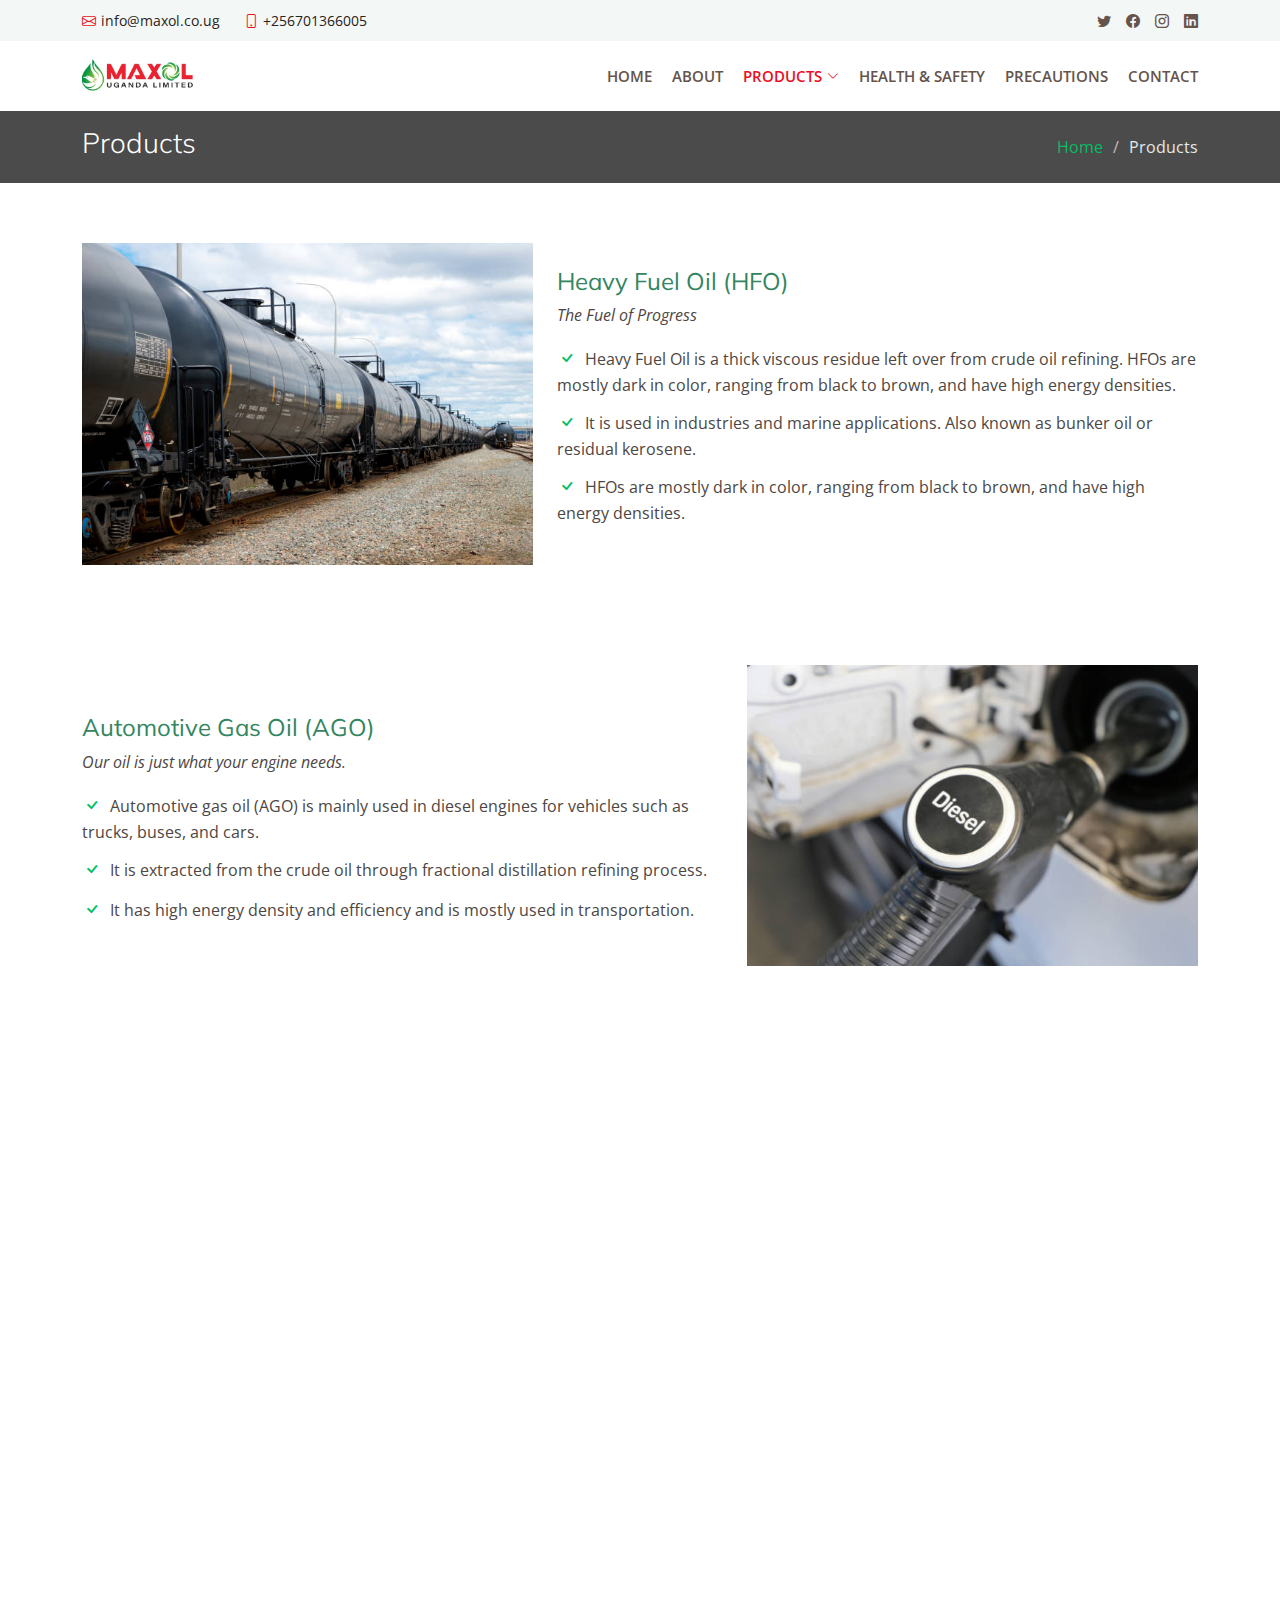
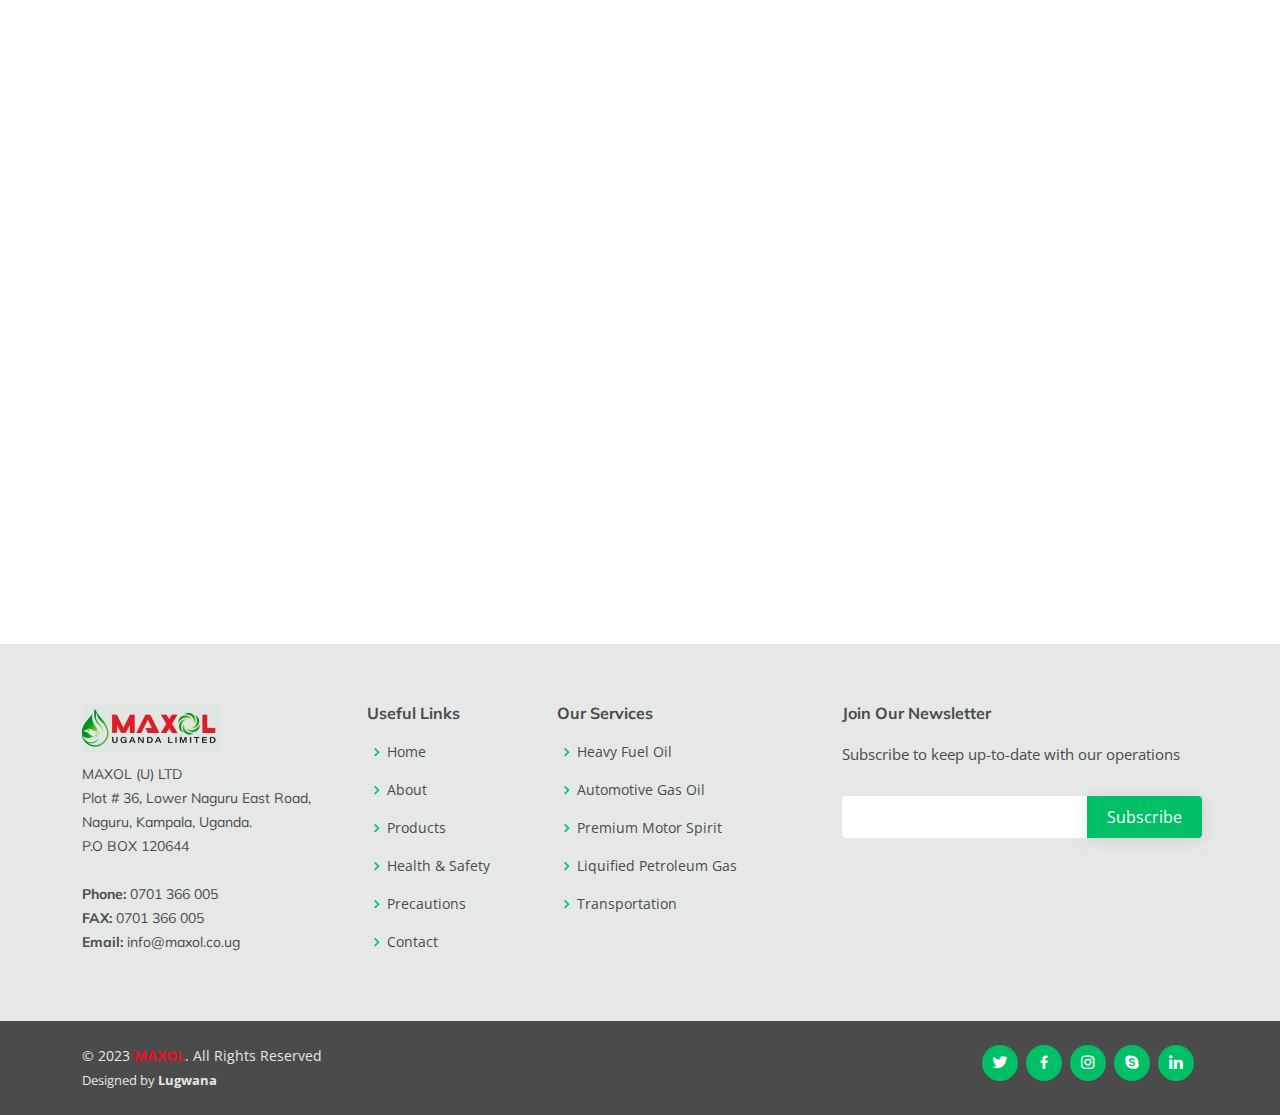
<file: products.html>
<!DOCTYPE html>
<html lang="en">

<head>
  <meta charset="utf-8">
  <meta content="width=device-width, initial-scale=1.0" name="viewport">

  <title>Products - MAXOL</title>
  <meta content="" name="description">
  <meta content="" name="keywords">

  <!-- Favicons -->
  <link href="assets/img/favicon.png" rel="icon">
  <link href="assets/img/apple-touch-icon.png" rel="apple-touch-icon">

  <!-- Google Fonts -->
  <link href="https://fonts.googleapis.com/css?family=Open+Sans:300,300i,400,400i,600,600i,700,700i|Muli:300,300i,400,400i,500,500i,600,600i,700,700i|Poppins:300,300i,400,400i,500,500i,600,600i,700,700i" rel="stylesheet">

  <!-- Vendor CSS Files -->
  <link href="assets/vendor/animate.css/animate.min.css" rel="stylesheet">
  <link href="assets/vendor/aos/aos.css" rel="stylesheet">
  <link href="assets/vendor/bootstrap/css/bootstrap.min.css" rel="stylesheet">
  <link href="assets/vendor/bootstrap-icons/bootstrap-icons.css" rel="stylesheet">
  <link href="assets/vendor/boxicons/css/boxicons.min.css" rel="stylesheet">
  <link href="assets/vendor/glightbox/css/glightbox.min.css" rel="stylesheet">
  <link href="assets/vendor/swiper/swiper-bundle.min.css" rel="stylesheet">

  <!-- Template Main CSS File -->
  <link href="assets/css/style.css" rel="stylesheet">

  <!-- =======================================================
  * Template Name: Flattern
  * Template URL: https://bootstrapmade.com/flattern-multipurpose-bootstrap-template/
  * Updated: Mar 17 2024 with Bootstrap v5.3.3
  * Author: BootstrapMade.com
  * License: https://bootstrapmade.com/license/
  ======================================================== -->
</head>

<body>

  <!-- ======= Top Bar ======= -->
  <section id="topbar" class="d-flex align-items-center">
    <div class="container d-flex justify-content-center justify-content-md-between">
      <div class="contact-info d-flex align-items-center">
        <i class="bi bi-envelope d-flex align-items-center"><a href="mailto:info@maxol.co.ug">info@maxol.co.ug</a></i>
        <i class="bi bi-phone d-flex align-items-center ms-4"><span>+256701366005</span></i>
      </div>
      <div class="social-links d-none d-md-flex align-items-center">
        <a href="#" class="twitter"><i class="bi bi-twitter"></i></a>
        <a href="#" class="facebook"><i class="bi bi-facebook"></i></a>
        <a href="#" class="instagram"><i class="bi bi-instagram"></i></a>
        <a href="#" class="linkedin"><i class="bi bi-linkedin"></i></i></a>
      </div>
    </div>
  </section>

  <!-- ======= Header ======= -->
  <header id="header" class="d-flex align-items-center">
    <div class="container d-flex justify-content-between">

      <div class="logo">
        <!-- <h1 class="text-light"><a href="index.html">Flattern</a></h1> -->
        <!-- Uncomment below if you prefer to use an image logo -->
        <a href="index.html"><img src="assets/img/logo.jpeg" alt="" class="img-fluid"></a>
      </div>

      <nav id="navbar" class="navbar">
        <ul>
          <li><a href="index.html">Home</a></li>
          <li><a href="about.html">About</a></li>
          <li class="dropdown"><a class="active" href="servics.html"><span>Products</span> <i class="bi bi-chevron-down"></i></a>
            <ul>
              <li><a href="servics.html">Heavy Fuel Oil (HFO)</a></li>
              <li><a href="servics.html">Automative Gas Oil (AGO)</a></li>
              <li><a href="servics.html">Premium Motor Spirit (PMS)</a></li>
              <li><a href="servics.html">Liquefied Petroleum Gas (LPG)</a></li>
              <li><a href="servics.html">Transportation of Fuel Oil</a></li>
            </ul>
          </li>
          <li><a href="#">Health & Safety</a></li>
          <li><a href="#">Precautions</a></li>
          <li><a href="contact.html">Contact</a></li>
        </ul>
        <i class="bi bi-list mobile-nav-toggle"></i>
      </nav><!-- .navbar -->

    </div>
  </header><!-- End Header -->

  <main id="main">

    <!-- ======= Breadcrumbs ======= -->
    <section id="breadcrumbs" class="breadcrumbs">
      <div class="container">

        <div class="d-flex justify-content-between align-items-center">
          <h2>Products</h2>
          <ol>
            <li><a href="index.html">Home</a></li>
            <li>Products</li>
          </ol>
        </div>

      </div>
    </section><!-- End Breadcrumbs -->

    <!-- ======= Features Section ======= -->
    <section class="features">
      <div class="container">

        <!--<div class="section-title">
          <h2>Products</h2>
          <p>We are the foremost Supplier of Furnace Oil, based in Kampala-Uganda.</p>
        </div> -->

        <div class="row" data-aos="fade-up">
          <div class="col-md-5">
            <img src="assets/img/HFO-2.jpg" class="img-fluid" alt="">
          </div>
          <div class="col-md-7 pt-4">
            <h3>Heavy Fuel Oil (HFO)</h3>
            <p class="fst-italic">The Fuel of Progress</p>
            <ul>
              <li><i class="bi bi-check"></i> Heavy Fuel Oil is a thick viscous residue left over from crude oil refining. HFOs are mostly dark in color, ranging from black to brown, and have high energy densities.</li>
              <li><i class="bi bi-check"></i> It is used in industries and marine applications. Also known as bunker oil or residual kerosene.</li>
              <li><i class="bi bi-check"></i> HFOs are mostly dark in color, ranging from black to brown, and have high energy densities.</li>
            </ul>
          </div>
        </div>
        
        <div class="row" data-aos="fade-up">
            <div class="col-md-5 order-1 order-md-2">
              <img src="assets/img/AGO-4.jpg" class="img-fluid" alt="">
            </div>
            <div class="col-md-7 pt-5 order-2 order-md-1">
              <h3>Automotive Gas Oil (AGO)</h3>
              <p class="fst-italic"> Our oil is just what your engine needs.</p>
              <ul>
                <li><i class="bi bi-check"></i> Automotive gas oil (AGO) is mainly used in diesel engines for vehicles such as trucks, buses, and cars.</li>
                <li><i class="bi bi-check"></i> It is extracted from the crude oil through fractional distillation refining process.</li>
                <li><i class="bi bi-check"></i> It has high energy density and efficiency and is mostly used in transportation.</li>
              </ul>
            </div>
        </div>

        <div class="row" data-aos="fade-up">
          <div class="col-md-5">
            <img src="assets/img/products-1.jpg" class="img-fluid" alt="">
          </div>
          <div class="col-md-7 pt-5">
            <h3>Premium Motor Spirit (PMS)</h3>
            <p class="fst-italic">Dependable fuel that goes the extra mile.</p>
            <ul>
              <li><i class="bi bi-check"></i> Premium motor spirits are mainly used for spark ignition in internal combustion engines.</li>
              <li><i class="bi bi-check"></i> This fuel is used in automobiles, motorcycles, and small generators.</li>
              <li><i class="bi bi-check"></i> PMS or gasoline is obtained by refining crude oil. It has a high energy density and is easy to ignite.</li>
            </ul>
          </div>
        </div>

        <div class="row" data-aos="fade-up">
          <div class="col-md-5 order-1 order-md-2">
            <img src="assets/img/LPG-1.jpg" class="img-fluid" alt="">
          </div>
          <div class="col-md-7 pt-5 order-2 order-md-1">
            <h3>Liquefied Petroleum Gas (LPG)</h3>
            <p class="fst-italic"> The Power of Sustainable Energy. </p>
            <ul>
              <li><i class="bi bi-check"></i> The mixture of gases (propane and butane) obtained from oil refining and natural gas processing is known as Liquefied Petroleum Gas LPG.</li>
              <li><i class="bi bi-check"></i> It is mainly used as fuel for heating, cooking, and powering vehicles.</li>
            </ul>
          </div>
        </div>

        <div class="row" data-aos="fade-up">
          <div class="col-md-5">
            <img src="assets/img/transport-1.jpg" class="img-fluid" alt="">
          </div>
          <div class="col-md-7 pt-5">
            <h3>Transportation of Fuel Oils</h3>
            <p class="fst-italic">Powering the world’s transportation needs.</p>
            <ul>
              <li><i class="bi bi-check"></i> The transportation of fuel oil of any type HFO, AGO or PMS, etc. is carried through various methods.</li>
              <li><i class="bi bi-check"></i> It depends on the distance, quantity, and infrastructure available.</li>
              <li><i class="bi bi-check"></i> The common mode of transportation at Maxol are tankers, pipelines, rail, trucks, and barges.</li>
            </ul>
          </div>
        </div>

      </div>
    </section><!-- End Features Section -->

  </main><!-- End #main -->

  <!-- ======= Footer ======= -->
  <footer id="footer">

    <div class="footer-top">
      <div class="container">
        <div class="row">

          <div class="col-lg-3 col-md-6 footer-contact">
            <div>
              <a href="index.html"><img src="assets/img/footer-logo2.jpg" alt="" class="img-fluid"></a>
            </div>
            <p>
              MAXOL (U) LTD<br>
              Plot # 36, Lower Naguru East Road,
              Naguru, Kampala, Uganda.<br>
              P.O BOX 120644<br><br>
              <strong>Phone:</strong> 0701 366 005<br>
              <strong>FAX:</strong> 0701 366 005<br>
              <strong>Email:</strong> info@maxol.co.ug<br>
            </p>
          </div>

          <div class="col-lg-2 col-md-6 footer-links">
            <h4>Useful Links</h4>
            <ul>
              <li><i class="bx bx-chevron-right"></i> <a href="index.html">Home</a></li>
              <li><i class="bx bx-chevron-right"></i> <a href="about.html">About</a></li>
              <li><i class="bx bx-chevron-right"></i> <a href="products.html">Products</a></li>
              <li><i class="bx bx-chevron-right"></i> <a href="#">Health & Safety</a></li>
              <li><i class="bx bx-chevron-right"></i> <a href="#">Precautions</a></li>
              <li><i class="bx bx-chevron-right"></i> <a href="contact.html">Contact</a></li>
            </ul>
          </div>

          <div class="col-lg-3 col-md-6 footer-links">
            <h4>Our Services</h4>
            <ul>
              <li><i class="bx bx-chevron-right"></i> <a href="products.html">Heavy Fuel Oil</a></li>
              <li><i class="bx bx-chevron-right"></i> <a href="products.html">Automotive Gas Oil</a></li>
              <li><i class="bx bx-chevron-right"></i> <a href="products.html">Premium Motor Spirit</a></li>
              <li><i class="bx bx-chevron-right"></i> <a href="products.html">Liquified Petroleum Gas</a></li>
              <li><i class="bx bx-chevron-right"></i> <a href="products.html">Transportation</a></li>
            </ul>
          </div>

          <div class="col-lg-4 col-md-6 footer-newsletter">
            <h4>Join Our Newsletter</h4>
            <p>Subscribe to keep up-to-date with our operations</p>
            <form action="" method="post">
              <input type="email" name="email"><input type="submit" value="Subscribe">
            </form>
          </div>

        </div>
      </div>
    </div>

    <div class="container d-md-flex py-4">

      <div class="me-md-auto text-center text-md-start">
        <!--<div class="copyright">
          &copy; Copyright <strong><span>MAXOL</span></strong>. All Rights Reserved
        </div> -->
        <div class="copyrights">
          &copy; 2023 <strong><span>MAXOL</span></strong>. All Rights Reserved
        </div>
        <div class="credits">
          <!-- All the links in the footer should remain intact. -->
          <!-- You can delete the links only if you purchased the pro version. -->
          <!-- Licensing information: https://bootstrapmade.com/license/ -->
          <!-- Purchase the pro version with working PHP/AJAX contact form: https://bootstrapmade.com/flattern-multipurpose-bootstrap-template/ -->
          Designed by <strong><a href="https://bootstrapmade.com/">Lugwana</a></strong>
        </div>
      </div>
      <div class="social-links text-center text-md-right pt-3 pt-md-0">
        <a href="#" class="twitter"><i class="bx bxl-twitter"></i></a>
        <a href="#" class="facebook"><i class="bx bxl-facebook"></i></a>
        <a href="#" class="instagram"><i class="bx bxl-instagram"></i></a>
        <a href="#" class="google-plus"><i class="bx bxl-skype"></i></a>
        <a href="#" class="linkedin"><i class="bx bxl-linkedin"></i></a>
      </div>
    </div>
  </footer><!-- End Footer -->

  <a href="#" class="back-to-top d-flex align-items-center justify-content-center"><i class="bi bi-arrow-up-short"></i></a>

  <!-- Vendor JS Files -->
  <script src="assets/vendor/aos/aos.js"></script>
  <script src="assets/vendor/bootstrap/js/bootstrap.bundle.min.js"></script>
  <script src="assets/vendor/glightbox/js/glightbox.min.js"></script>
  <script src="assets/vendor/isotope-layout/isotope.pkgd.min.js"></script>
  <script src="assets/vendor/swiper/swiper-bundle.min.js"></script>
  <script src="assets/vendor/waypoints/noframework.waypoints.js"></script>
  <script src="assets/vendor/php-email-form/validate.js"></script>

  <!-- Template Main JS File -->
  <script src="assets/js/main.js"></script>

</body>

</html>
</file>
<file: assets/css/style.css>
/**
* Template Name: Flattern
* Template URL: https://bootstrapmade.com/flattern-multipurpose-bootstrap-template/
* Updated: Mar 17 2024 with Bootstrap v5.3.3
* Author: BootstrapMade.com
* License: https://bootstrapmade.com/license/
*/

/*--------------------------------------------------------------
# General
--------------------------------------------------------------*/
body {
  font-family: "Open Sans", sans-serif;
  color: #4d4643;
}

a {
  color: #f03c02;
  text-decoration: none;
}

a:hover {
  color: #EA0F24;
  text-decoration: none;
}

h1,
h2,
h3,
h4,
h5,
h6 {
  font-family: "Muli", sans-serif;
}

/*--------------------------------------------------------------
# Back to top button
--------------------------------------------------------------*/
.back-to-top {
  position: fixed;
  visibility: hidden;
  opacity: 0;
  right: 15px;
  bottom: 15px;
  z-index: 996;
  background: #00BF66;
  width: 40px;
  height: 40px;
  border-radius: 4px;
  transition: all 0.4s;
}

.back-to-top i {
  font-size: 28px;
  color: #fff;
  line-height: 0;
}

.back-to-top:hover {
  background: #33855f;
  color: #fff;
}

.back-to-top.active {
  visibility: visible;
  opacity: 1;
}

/*--------------------------------------------------------------
# Disable AOS delay on mobile
--------------------------------------------------------------*/
@media screen and (max-width: 768px) {
  [data-aos-delay] {
    transition-delay: 0 !important;
  }
}

/*--------------------------------------------------------------
# Top Bar
--------------------------------------------------------------*/
#topbar {
  background: #F3F7F5;
  padding: 10px 0;
  font-size: 14px;
}

#topbar .contact-info i {
  font-style: normal;
  color: #EA0F24;
}

#topbar .contact-info i a,
#topbar .contact-info i span {
  padding-left: 5px;
  color: #2b2320;
}

#topbar .contact-info i a {
  line-height: 0;
  transition: 0.3s;
}

#topbar .contact-info i a:hover {
  color: #EA0F24;
}

#topbar .social-links a {
  color: #65534c;
  line-height: 0;
  transition: 0.3s;
  margin-left: 15px;
}

#topbar .social-links a:hover {
  color: #EA0F24;
}

/*--------------------------------------------------------------
# Header
--------------------------------------------------------------*/
#header {
  height: 70px;
  transition: all 0.5s;
  z-index: 997;
  transition: all 0.5s;
  background: #fff;
}

#header.fixed-top {
  box-shadow: 0px 0px 20px 0px rgba(0, 0, 0, 0.1);
}

#header .logo h1 {
  font-size: 28px;
  margin: 0;
  padding: 10px 0;
  line-height: 1;
  font-weight: 400;
  letter-spacing: 1px;
  text-transform: uppercase;
}

#header .logo h1 a,
#header .logo h1 a:hover {
  color: #2b2320;
  text-decoration: none;
}

#header .logo img {
  padding: 0;
  margin: 0;
  max-height: 40px;
}

.scrolled-offset {
  margin-top: 70px;
}

/*--------------------------------------------------------------
# Navigation Menu
--------------------------------------------------------------*/
/**
* Desktop Navigation 
*/
.navbar {
  padding: 0;
}

.navbar ul {
  margin: 0;
  padding: 0;
  display: flex;
  list-style: none;
  align-items: center;
}

.navbar li {
  position: relative;
}

.navbar a,
.navbar a:focus {
  display: flex;
  align-items: center;
  justify-content: space-between;
  padding: 10px 0 10px 20px;
  font-size: 15px;
  font-weight: 600;
  color: #65534c;
  white-space: nowrap;
  text-transform: uppercase;
  transition: 0.3s;
}

.navbar a i,
.navbar a:focus i {
  font-size: 12px;
  line-height: 0;
  margin-left: 5px;
}

.navbar a:hover,
.navbar .active,
.navbar .active:focus,
.navbar li:hover>a {
  color: #EA0F24;
}

.navbar .getstarted,
.navbar .getstarted:focus {
  background: #f03c02;
  padding: 8px 20px;
  margin-left: 30px;
  border-radius: 4px;
  color: #fff;
}

.navbar .getstarted:hover,
.navbar .getstarted:focus:hover {
  color: #fff;
  background: #fd490f;
}

.navbar .dropdown ul {
  display: block;
  position: absolute;
  left: 14px;
  top: calc(100% + 30px);
  margin: 0;
  padding: 10px 0;
  z-index: 99;
  opacity: 0;
  visibility: hidden;
  background: #fff;
  box-shadow: 0px 0px 30px rgba(127, 137, 161, 0.25);
  transition: 0.3s;
}

.navbar .dropdown ul li {
  min-width: 200px;
}

.navbar .dropdown ul a {
  padding: 10px 20px;
  font-size: 13px;
  text-transform: none;
  font-weight: 500;
  color: #65534C;
}

.navbar .dropdown ul a i {
  font-size: 12px;
}

.navbar .dropdown ul a:hover,
.navbar .dropdown ul .active:hover,
.navbar .dropdown ul li:hover>a {
  color: #dc3545;
}

.navbar .dropdown:hover>ul {
  opacity: 1;
  top: 100%;
  visibility: visible;
}

.navbar .dropdown .dropdown ul {
  top: 0;
  left: calc(100% - 30px);
  visibility: hidden;
}

.navbar .dropdown .dropdown:hover>ul {
  opacity: 1;
  top: 0;
  left: 100%;
  visibility: visible;
}

@media (max-width: 1366px) {
  .navbar .dropdown .dropdown ul {
    left: -90%;
  }

  .navbar .dropdown .dropdown:hover>ul {
    left: -100%;
  }
}

/**
* Mobile Navigation 
*/
.mobile-nav-toggle {
  color: #2b2320;
  font-size: 28px;
  cursor: pointer;
  display: none;
  line-height: 0;
  transition: 0.5s;
}

.mobile-nav-toggle.bi-x {
  color: #fff;
}

@media (max-width: 991px) {
  .mobile-nav-toggle {
    display: block;
  }

  .navbar ul {
    display: none;
  }
}

.navbar-mobile {
  position: fixed;
  overflow: hidden;
  top: 0;
  right: 0;
  left: 0;
  bottom: 0;
  background: rgba(14, 11, 10, 0.9);
  transition: 0.3s;
  z-index: 999;
}

.navbar-mobile .mobile-nav-toggle {
  position: absolute;
  top: 15px;
  right: 15px;
}

.navbar-mobile ul {
  display: block;
  position: absolute;
  top: 55px;
  right: 15px;
  bottom: 15px;
  left: 15px;
  padding: 10px 0;
  background-color: #fff;
  overflow-y: auto;
  transition: 0.3s;
}

.navbar-mobile a,
.navbar-mobile a:focus {
  padding: 10px 20px;
  font-size: 15px;
  color: #65534c;
}

.navbar-mobile a:hover,
.navbar-mobile .active,
.navbar-mobile li:hover>a {
  color: #EA0F24;
}

.navbar-mobile .getstarted,
.navbar-mobile .getstarted:focus {
  margin: 15px;
}

.navbar-mobile .dropdown ul {
  position: static;
  display: none;
  margin: 10px 20px;
  padding: 10px 0;
  z-index: 99;
  opacity: 1;
  visibility: visible;
  background: #fff;
  box-shadow: 0px 0px 30px rgba(127, 137, 161, 0.25);
}

.navbar-mobile .dropdown ul li {
  min-width: 200px;
}

.navbar-mobile .dropdown ul a {
  padding: 10px 20px;
}

.navbar-mobile .dropdown ul a i {
  font-size: 12px;
}

.navbar-mobile .dropdown ul a:hover,
.navbar-mobile .dropdown ul .active:hover,
.navbar-mobile .dropdown ul li:hover>a {
  color: #EA0F24;
}

.navbar-mobile .dropdown>.dropdown-active {
  display: block;
}

/*--------------------------------------------------------------
# Hero Section
--------------------------------------------------------------*/
#hero {
  width: 100%;
  height: 70vh;
  overflow: hidden;
  position: relative;
  padding: 0;
}

#hero .carousel,
#hero .carousel-inner,
#hero .carousel-item,
#hero .carousel-item::before {
  background-size: cover;
  background-position: center;
  background-repeat: no-repeat;
  position: absolute;
  top: 0;
  right: 0;
  left: 0;
  bottom: 0;
}

#hero .carousel-container {
  display: flex;
  align-items: flex-end;
  justify-content: center;
  position: absolute;
  bottom: 60px;
  top: 110px;
  left: 50px;
  right: 50px;
}

#hero .carousel-content {
  background: rgba(28, 23, 21, 0.7);
  padding: 20px;
  color: #fff;
  animation-duration: 0.5s;
  border-top: 5px solid #EA0F24;
}

#hero .carousel-content h2 {
  color: #fff;
  margin-bottom: 15px;
  font-size: 28px;
  font-weight: 700;
}

#hero .carousel-content h3 {
  color: #fff;
  margin-bottom: 15px;
  font-size: 21px;
  font-weight: 500;
}

#hero .btn-get-started {
  font-family: "Muli", sans-serif;
  font-weight: 500;
  font-size: 14px;
  letter-spacing: 1px;
  display: inline-block;
  padding: 12px 32px;
  border-radius: 4px;
  transition: 0.5s;
  line-height: 1;
  margin: 10px;
  color: #fff;
  animation-delay: 0.8s;
  border: 2px solid #EA0F24;
}

#hero .btn-get-started:hover {
  background: #EA0F24;
  color: #fff;
  text-decoration: none;
}

#hero .carousel-inner .carousel-item {
  transition-property: opacity;
}

#hero .carousel-inner .carousel-item,
#hero .carousel-inner .active.carousel-item-start,
#hero .carousel-inner .active.carousel-item-end {
  opacity: 0;
}

#hero .carousel-inner .active,
#hero .carousel-inner .carousel-item-next.carousel-item-start,
#hero .carousel-inner .carousel-item-prev.carousel-item-end {
  opacity: 1;
  transition: 0.5s;
}

#hero .carousel-inner .carousel-item-next,
#hero .carousel-inner .carousel-item-prev,
#hero .carousel-inner .active.carousel-item-start,
#hero .carousel-inner .active.carousel-item-end {
  left: 0;
  transform: translate3d(0, 0, 0);
}

#hero .carousel-control-prev,
#hero .carousel-control-next {
  width: 10%;
}

#hero .carousel-control-next-icon,
#hero .carousel-control-prev-icon {
  background: none;
  font-size: 48px;
  line-height: 1;
  width: auto;
  height: auto;
}

#hero .carousel-indicators li {
  cursor: pointer;
  list-style-type: none;
}

@media (min-width: 1024px) {
  #hero .carousel-content {
    width: 60%;
  }

  #hero .carousel-control-prev,
  #hero .carousel-control-next {
    width: 5%;
  }
}

@media (max-width: 992px) {
  #hero {
    height: calc(100vh - 70px);
  }

  #hero .carousel-content h2 {
    margin-bottom: 15px;
    font-size: 22px;
  }

  #hero .carousel-content p {
    font-size: 15px;
  }
}

@media (max-height: 500px) {
  #hero {
    height: 120vh;
  }
}

/*--------------------------------------------------------------
# Sections General
--------------------------------------------------------------*/
section {
  padding: 60px 0;
  overflow: hidden;
}

.section-bg {
  background-color: #f6f3f2;
}

.section-title {
  padding-bottom: 30px;
  text-align: center;
}

.section-title h2 {
  font-size: 28px;
  font-weight: 300;
  margin-bottom: 20px;
  padding-bottom: 0;
  color: #65534c;
}

.section-title h2 strong {
  font-weight: 700;
}

.section-title p {
  margin-bottom: 0;
}

/*--------------------------------------------------------------
# Breadcrumbs
--------------------------------------------------------------*/
.breadcrumbs {
  padding: 15px 0;
  background: #4b4b4b;
  min-height: 40px;
}

.breadcrumbs h2 {
  font-size: 28px;
  font-weight: 300;
  color: #fff;
}

.breadcrumbs ol {
  display: flex;
  flex-wrap: wrap;
  list-style: none;
  padding: 0;
  margin: 0;
  color: #E5E8E6;
}

.breadcrumbs ol a {
  color: #00bf66;
}

.breadcrumbs ol li+li {
  padding-left: 10px;
}

.breadcrumbs ol li+li::before {
  display: inline-block;
  padding-right: 10px;
  color: #c8bab5;
  content: "/";
}

@media (max-width: 768px) {
  .breadcrumbs .d-flex {
    display: block !important;
  }

  .breadcrumbs ol {
    display: block;
  }

  .breadcrumbs ol li {
    display: inline-block;
  }
}

/*--------------------------------------------------------------
# Cta
--------------------------------------------------------------*/
.cta {
  background: #F3F7F5;
  padding: 55px 0;
  color: #574741;
}

.cta .row {
  justify-content: center;
  text-align: center;
}

.cta h3 {
  font-size: 28px;
  font-weight: 700;
  margin-bottom: 15px;
}

.cta h4 {
  font-size: 20.5px;
  font-weight: 500;
  margin-bottom: 15px;
}

.cta h3 span {
  color: #EA0F24;
}

.cta p {
  padding: 0;
  margin: 0;
}

@media (max-width: 1024px) {
  .cta {
    background-attachment: scroll;
  }
}

@media (min-width: 769px) {
  .cta .cta-btn-container {
    display: flex;
    align-items: center;
    justify-content: flex-end;
  }
}

/*--------------------------------------------------------------
# Features
--------------------------------------------------------------*/
.features {
  margin: 60px 0px;
  padding: 0px 10px;
}

.features .row+.row {
  margin-top: 100px;
}

.features h3 {
  font-weight: 400;
  font-size: 24px;
  color: #33855F;
}

.features ul {
  list-style: none;
  padding: 0;
}

.features ul li {
  padding-bottom: 10px;
}

.features ul i {
  font-size: 20px;
  padding-right: 4px;
  color: #00BF66;
}

.features p:last-child {
  margin-bottom: 0;
}

/*--------------------------------------------------------------
# Service Details
--------------------------------------------------------------*/
.service-details {
  padding-bottom: 10px;
}

.service-details .card {
  border: 0;
  padding: 0 30px;
  margin-bottom: 60px;
  position: relative;
}

.service-details .card-img {
  width: calc(100% + 60px);
  margin-left: -30px;
  overflow: hidden;
  z-index: 9;
  border-radius: 0;
}

.service-details .card-img img {
  max-width: 100%;
  transition: all 0.3s ease-in-out;
}

.service-details .card-body {
  z-index: 10;
  background: #fff;
  border-top: 4px solid #fff;
  padding: 30px;
  box-shadow: 0px 2px 15px rgba(0, 0, 0, 0.1);
  margin-top: -60px;
  transition: 0.3s;
}

.service-details .card-title {
  font-weight: 700;
  text-align: center;
  margin-bottom: 20px;
}

.service-details .card-title a {
  color: #33855f;
  transition: 0.3s;
}

.service-details .card-subhead {
  font-weight: 600;
  color: #5e5e5e;
}

.service-details .card-text {
  color: #5e5e5e;
}

.service-details .read-more a {
  color: #777777;
  text-transform: uppercase;
  font-weight: 600;
  font-size: 12px;
  transition: 0.3s;
}

.service-details .read-more a:hover {
  color: #68A4C4;
}

.service-details .card:hover img {
  transform: scale(1.1);
}

.service-details .card:hover .card-body {
  border-color: #00bf66;
}

.service-details .card:hover .card-body .card-title a {
  color: #00bf66;
}

.service-details .card:hover .card-body .card-subhead {
  color: #33855f;
}

/*--------------------------------------------------------------
# Services
--------------------------------------------------------------*/
.services .icon-box {
  padding: 50px 20px;
  margin-top: 35px;
  margin-bottom: 25px;
  text-align: center;
  border: 1px solid #ebe6e4;
  height: 200px;
  position: relative;
  background: #faf9f8;
}

.services .icon {
  position: absolute;
  top: -36px;
  left: calc(50% - 36px);
  transition: 0.2s;
  border-radius: 50%;
  border: 6px solid #fff;
  display: flex;
  justify-content: center;
  align-items: center;
  text-align: center;
  width: 72px;
  height: 72px;
  background: #00BF66;
}

.services .icon i {
  color: #fff;
  font-size: 24px;
  line-height: 0;
}

.services .title {
  font-weight: 700;
  margin-bottom: 15px;
  font-size: 18px;
  text-transform: uppercase;
}

.services .title a {
  color: #343a40;
}

.services .icon-box:hover .icon {
  background: #fff;
  border: 2px solid #00BF66;
}

.services .icon-box:hover .icon i {
  color: #00BF66;
}

.services .icon-box:hover .title a {
  color: #00BF66;
}

.services .description {
  line-height: 24px;
  font-size: 14px;
}

/*--------------------------------------------------------------
# Portfolio
--------------------------------------------------------------*/
.portfolio #portfolio-flters {
  padding: 0;
  margin: 0 auto 50px auto;
  list-style: none;
  text-align: center;
}

.portfolio #portfolio-flters li {
  cursor: pointer;
  display: inline-block;
  padding: 8px 20px 10px 20px;
  font-size: 14px;
  font-weight: 400;
  line-height: 1;
  text-transform: uppercase;
  color: #DC3545;
  transition: all 0.3s;
  border-radius: 50px;
}

.portfolio #portfolio-flters li:hover,
.portfolio #portfolio-flters li.filter-active {
  color: #fff;
  background: #DC3545;
}

.portfolio #portfolio-flters li:last-child {
  margin-right: 0;
}

.portfolio .portfolio-item {
  margin-bottom: 30px;
}

.portfolio .portfolio-item .portfolio-info {
  opacity: 0;
  position: absolute;
  left: 30px;
  right: 30px;
  bottom: 0;
  z-index: 3;
  transition: all ease-in-out 0.3s;
  background: rgba(255, 255, 255, 0.9);
  padding: 15px;
}

.portfolio .portfolio-item .portfolio-info h4 {
  font-size: 18px;
  color: #fff;
  font-weight: 600;
  color: #2b2320;
}

.portfolio .portfolio-item .portfolio-info p {
  color: #65534c;
  font-size: 14px;
  margin-bottom: 0;
}

.portfolio .portfolio-item .portfolio-info .preview-link,
.portfolio .portfolio-item .portfolio-info .details-link {
  position: absolute;
  right: 40px;
  font-size: 24px;
  top: calc(50% - 18px);
  color: #483b36;
}

.portfolio .portfolio-item .portfolio-info .preview-link:hover,
.portfolio .portfolio-item .portfolio-info .details-link:hover {
  color: #DC3545;
}

.portfolio .portfolio-item .portfolio-info .details-link {
  right: 10px;
}

.portfolio .portfolio-item .portfolio-links {
  opacity: 0;
  left: 0;
  right: 0;
  text-align: center;
  z-index: 3;
  position: absolute;
  transition: all ease-in-out 0.3s;
}

.portfolio .portfolio-item .portfolio-links a {
  color: #fff;
  margin: 0 2px;
  font-size: 28px;
  display: inline-block;
  transition: 0.3s;
}

.portfolio .portfolio-item .portfolio-links a:hover {
  color: #fe825a;
}

.portfolio .portfolio-item:hover .portfolio-info {
  opacity: 1;
  bottom: 20px;
}

/*--------------------------------------------------------------
# Portfolio Details
--------------------------------------------------------------*/
.portfolio-details {
  padding-top: 40px;
}

.portfolio-details .portfolio-details-slider img {
  width: 100%;
}

.portfolio-details .portfolio-details-slider .swiper-pagination {
  margin-top: 20px;
  position: relative;
}

.portfolio-details .portfolio-details-slider .swiper-pagination .swiper-pagination-bullet {
  width: 12px;
  height: 12px;
  background-color: #fff;
  opacity: 1;
  border: 1px solid #f03c02;
}

.portfolio-details .portfolio-details-slider .swiper-pagination .swiper-pagination-bullet-active {
  background-color: #f03c02;
}

.portfolio-details .portfolio-info {
  padding: 30px;
  box-shadow: 0px 0 30px rgba(43, 35, 32, 0.08);
}

.portfolio-details .portfolio-info h3 {
  font-size: 22px;
  font-weight: 700;
  margin-bottom: 20px;
  padding-bottom: 20px;
  border-bottom: 1px solid #eee;
}

.portfolio-details .portfolio-info ul {
  list-style: none;
  padding: 0;
  font-size: 15px;
}

.portfolio-details .portfolio-info ul li+li {
  margin-top: 10px;
}

.portfolio-details .portfolio-description {
  padding-top: 30px;
}

.portfolio-details .portfolio-description h2 {
  font-size: 26px;
  font-weight: 700;
  margin-bottom: 20px;
}

.portfolio-details .portfolio-description p {
  padding: 0;
}

/*--------------------------------------------------------------
# Clients
--------------------------------------------------------------*/
.clients .clients-wrap {
  border-top: 1px solid #f1eeed;
  border-left: 1px solid #f1eeed;
}

.clients .client-logo {
  padding: 20px;
  display: flex;
  justify-content: center;
  align-items: center;
  border-right: 1px solid #f1eeed;
  border-bottom: 1px solid #f1eeed;
  overflow: hidden;
  background: #fff;
  height: 100px;
}

.clients .client-logo img {
  transition: all 0.3s ease-in-out;
  height: 36px;
  filter: grayscale(100%);
}

.clients .client-logo:hover img {
  filter: none;
  transform: scale(1.1);
}

/*--------------------------------------------------------------
# About Us
--------------------------------------------------------------*/

.about-us .row ul {
  list-style: none;
  padding: 0;
}

.about-us .row ul li {
  padding-bottom: 10px;
}

.about-us .row ul i {
  font-size: 20px;
  padding-right: 4px;
  color: #68A4C4;
}

.about-us .content {
  padding: 30px 15px;
}

.about-us .content h3 {
  font-weight: 700;
  font-size: 34px;
}

.about-us .content p {
  margin-bottom: 0;
}

.about-us .content .icon-box {
  margin-top: 25px;
}

.about-us .content .icon-box h4 {
  font-size: 20px;
  font-weight: 700;
  margin: 5px 0 10px 60px;
}

.about-us .content .icon-box i {
  font-size: 48px;
  float: left;
  color: #f03c02;
}

.about-us .content .icon-box p {
  font-size: 15px;
  color: #90847f;
  margin-left: 60px;
}

.about-us .image {
  background: url("../img/photo.jpg") center center no-repeat;
  background-size: cover;
  min-height: 400px;
}

@media (max-width: 991px) {
  .about-us .image {
    text-align: center;
  }

  .about-us .image img {
    max-width: 80%;
  }
}

@media (max-width: 667px) {
  .about-us .image img {
    max-width: 100%;
  }
}

/*--------------------------------------------------------------
# Our Team
--------------------------------------------------------------*/
.team .member {
  margin-bottom: 20px;
  overflow: hidden;
  border-radius: 5px;
  background: #fff;
  box-shadow: 0px 2px 15px rgba(0, 0, 0, 0.1);
}

.team .member .member-img {
  position: relative;
  overflow: hidden;
}

.team .member .member-info {
  padding: 25px 20px;
}

.team .member .member-info h4 {
  font-weight: 700;
  margin-bottom: 5px;
  font-size: 18px;
  text-align: center;
  /*color: #2b2320;*/
  color: #33855f;
}

.team .member .member-info span {
  display: block;
  font-size: 13px;
  font-weight: 400;
  text-align: center;
  color: #b4aca8;
}

.team .member .member-info p {
  font-size: 14px;
  line-height: 26px;
  color: #847872;
  text-align: left;
  font-style: normal;
}

.team .member:hover span {
  color: #EA0F24;
}

.more-info {
  text-align: center;
}

.more-info .read-more a {
  color: #777777;
  text-transform: uppercase;
  font-weight: 550;
  font-size: 13.5px;
  transition: 0.3s;
}

.more-info .read-more a:hover {
  color: #EA0F24;
}

/*--------------------------------------------------------------
# Our Skills
--------------------------------------------------------------*/
.skills .progress {
  height: 50px;
  display: block;
  background: none;
}

.skills .progress .skill {
  padding: 0;
  margin: 0 0 6px 0;
  text-transform: uppercase;
  display: block;
  font-weight: 600;
  font-family: "Poppins", sans-serif;
  color: #2b2320;
}

.skills .progress .skill .val {
  float: right;
  font-style: normal;
}

.skills .progress-bar-wrap {
  background: #ded5d2;
}

.skills .progress-bar {
  width: 1px;
  height: 10px;
  transition: 0.9s;
  background-color: #f03c02;
}

/*--------------------------------------------------------------
# Features
--------------------------------------------------------------*/
.features {
  padding-top: 0;
}

.features .nav-tabs {
  border: 0;
}

.features .nav-link {
  border: 0;
  padding: 25px 20px;
  transition: 0.3s;
  color: #2b2320;
}

.features .nav-link:hover {
  color: #f03c02;
}

.features .nav-link h4 {
  font-size: 18px;
  font-weight: 600;
}

.features .nav-link p {
  font-size: 14px;
  margin-bottom: 0;
}

.features .nav-link.active {
  box-shadow: 0px 0 15px rgba(0, 0, 0, 0.12);
  color: #f03c02;
}

.features .tab-pane.active {
  animation: slide-down 0.5s ease-out;
}

@keyframes slide-down {
  0% {
    opacity: 0;
  }

  100% {
    opacity: 1;
  }
}

/*--------------------------------------------------------------
# Pricing
--------------------------------------------------------------*/
.pricing .box {
  padding: 20px;
  background: #f3f1f0;
  text-align: center;
  border-radius: 8px;
  position: relative;
  overflow: hidden;
}

.pricing h3 {
  font-weight: 400;
  padding: 15px;
  font-size: 18px;
  text-transform: uppercase;
  font-weight: 600;
  color: #2b2320;
}

.pricing h4 {
  font-size: 42px;
  color: #f03c02;
  font-weight: 500;
  font-family: "Open Sans", sans-serif;
  margin-bottom: 20px;
}

.pricing h4 sup {
  font-size: 20px;
  top: -15px;
  left: -3px;
}

.pricing h4 span {
  color: #bababa;
  font-size: 16px;
  font-weight: 300;
}

.pricing ul {
  padding: 0;
  list-style: none;
  color: #2b2320;
  text-align: center;
  line-height: 20px;
  font-size: 14px;
}

.pricing ul li {
  padding-bottom: 16px;
}

.pricing ul .na {
  color: #ccc;
  text-decoration: line-through;
}

.pricing .btn-wrap {
  padding: 15px;
  text-align: center;
}

.pricing .btn-buy {
  color: #9c847b;
  border: 2px solid #e9e3e1;
  display: inline-block;
  padding: 10px 40px 12px 40px;
  border-radius: 4px;
  transition: none;
  font-size: 14px;
  font-weight: 400;
  font-family: "Muli", sans-serif;
  font-weight: 600;
  transition: 0.3s;
}

.pricing .btn-buy:hover {
  color: #f03c02;
  border-color: #f03c02;
}

.pricing .featured {
  background: #fd5c28;
  box-shadow: none;
}

.pricing .featured h3,
.pricing .featured h4,
.pricing .featured h4 span,
.pricing .featured ul,
.pricing .featured ul .na {
  color: #fff;
}

.pricing .featured .btn-wrap {
  padding: 15px;
  text-align: center;
}

.pricing .featured .btn-buy {
  color: #fff;
  border-color: rgba(255, 255, 255, 0.5);
}

.pricing .featured .btn-buy:hover {
  color: #f03c02;
  background: #fff;
  border-color: #fff;
}

/*--------------------------------------------------------------
# Cta Pricing
--------------------------------------------------------------*/
.cta-pricing {
  background: #f3f1f0;
  color: #65534c;
}

.cta-pricing h3 {
  font-size: 28px;
  font-weight: 700;
}

.cta-pricing .cta-btn {
  font-family: "Poppins", sans-serif;
  text-transform: uppercase;
  font-weight: 500;
  font-size: 14px;
  letter-spacing: 1px;
  display: inline-block;
  padding: 10px 25px;
  border-radius: 2px;
  transition: 0.4s;
  margin: 10px;
  border-radius: 4px;
  border: 2px solid #f03c02;
  color: #f03c02;
  background: #fff;
}

.cta-pricing .cta-btn:hover {
  background: #f03c02;
  color: #fff;
}

/*--------------------------------------------------------------
# Testimonials
--------------------------------------------------------------*/
.testimonials .testimonials-carousel,
.testimonials .testimonials-slider {
  overflow: hidden;
}

.testimonials .testimonial-item {
  box-sizing: content-box;
  padding: 40px;
  box-shadow: 0px 2px 12px rgba(0, 0, 0, 0.08);
  position: relative;
  background: #fff;
}

.testimonials .testimonial-item .testimonial-img {
  width: 90px;
  border-radius: 50px;
  border: 6px solid #fff;
  float: left;
  margin: 0 10px 0 0;
}

.testimonials .testimonial-item h3 {
  font-size: 18px;
  font-weight: bold;
  margin: 10px 0 5px 0;
  color: #111;
}

.testimonials .testimonial-item h4 {
  font-size: 14px;
  color: #999;
  margin: 0;
}

.testimonials .testimonial-item .quote-icon-left,
.testimonials .testimonial-item .quote-icon-right {
  color: #fecfc0;
  font-size: 26px;
}

.testimonials .testimonial-item .quote-icon-left {
  display: inline-block;
  left: -5px;
  position: relative;
}

.testimonials .testimonial-item .quote-icon-right {
  display: inline-block;
  right: -5px;
  position: relative;
  top: 10px;
}

.testimonials .testimonial-item p {
  font-style: italic;
  margin: 15px 0 0 0;
  padding: 0;
}

/*--------------------------------------------------------------
# Contact
--------------------------------------------------------------*/
.contact .info-wrap {
  box-shadow: 0px 2px 15px rgba(0, 0, 0, 0.1);
  padding: 30px;
}

.contact .info {
  background: #fff;
}

.contact .info i {
  font-size: 20px;
  color: #EA0F24;
  float: left;
  width: 44px;
  height: 44px;
  background: #ffeee8;
  display: flex;
  justify-content: center;
  align-items: center;
  border-radius: 50px;
  transition: all 0.3s ease-in-out;
}

.contact .info h4 {
  padding: 0 0 0 60px;
  font-size: 22px;
  font-weight: 600;
  margin-bottom: 5px;
  color: #2b2320;
}

.contact .info p {
  padding: 0 0 0 60px;
  margin-bottom: 0;
  font-size: 14px;
  color: #65534c;
}

.contact .info:hover i {
  background: #EA0F24;
  color: #fff;
}

.contact .php-email-form {
  width: 100%;
  box-shadow: 0 0 24px 0 rgba(0, 0, 0, 0.12);
  padding: 30px;
  background: #fff;
}

.contact .php-email-form .form-group {
  padding-bottom: 8px;
}

.contact .php-email-form .error-message {
  display: none;
  color: #fff;
  background: #ed3c0d;
  text-align: left;
  padding: 15px;
  font-weight: 600;
}

.contact .php-email-form .error-message br+br {
  margin-top: 25px;
}

.contact .php-email-form .sent-message {
  display: none;
  color: #fff;
  background: #18d26e;
  text-align: center;
  padding: 15px;
  font-weight: 600;
}

.contact .php-email-form .loading {
  display: none;
  background: #fff;
  text-align: center;
  padding: 15px;
}

.contact .php-email-form .loading:before {
  content: "";
  display: inline-block;
  border-radius: 50%;
  width: 24px;
  height: 24px;
  margin: 0 10px -6px 0;
  border: 3px solid #18d26e;
  border-top-color: #eee;
  animation: animate-loading 1s linear infinite;
}

.contact .php-email-form input,
.contact .php-email-form textarea {
  border-radius: 0;
  box-shadow: none;
  font-size: 14px;
}

.contact .php-email-form input {
  height: 44px;
}

.contact .php-email-form textarea {
  padding: 10px 12px;
}

.contact .php-email-form button[type=submit] {
  background: #00BF66;
  border: 0;
  padding: 10px 24px;
  color: #fff;
  transition: 0.4s;
  border-radius: 4px;
}

.contact .php-email-form button[type=submit]:hover {
  background: #33855F;
}

@keyframes animate-loading {
  0% {
    transform: rotate(0deg);
  }

  100% {
    transform: rotate(360deg);
  }
}

/*--------------------------------------------------------------
# Blog
--------------------------------------------------------------*/
.blog {
  padding: 40px 0 20px 0;
}

.blog .entry {
  padding: 30px;
  margin-bottom: 60px;
  box-shadow: 0 4px 16px rgba(0, 0, 0, 0.1);
}

.blog .entry .entry-img {
  max-height: 440px;
  margin: -30px -30px 20px -30px;
  overflow: hidden;
}

.blog .entry .entry-title {
  font-size: 28px;
  font-weight: bold;
  padding: 0;
  margin: 0 0 20px 0;
}

.blog .entry .entry-title a {
  color: #2b2320;
  transition: 0.3s;
}

.blog .entry .entry-title a:hover {
  color: #f03c02;
}

.blog .entry .entry-meta {
  margin-bottom: 15px;
  color: #9c847b;
}

.blog .entry .entry-meta ul {
  display: flex;
  flex-wrap: wrap;
  list-style: none;
  align-items: center;
  padding: 0;
  margin: 0;
}

.blog .entry .entry-meta ul li+li {
  padding-left: 20px;
}

.blog .entry .entry-meta i {
  font-size: 16px;
  margin-right: 8px;
  line-height: 0;
}

.blog .entry .entry-meta a {
  color: #847872;
  font-size: 14px;
  display: inline-block;
  line-height: 1;
}

.blog .entry .entry-content p {
  line-height: 24px;
}

.blog .entry .entry-content .read-more {
  -moz-text-align-last: right;
  text-align-last: right;
}

.blog .entry .entry-content .read-more a {
  display: inline-block;
  background: #f03c02;
  color: #fff;
  padding: 6px 20px;
  transition: 0.3s;
  font-size: 14px;
  border-radius: 4px;
}

.blog .entry .entry-content .read-more a:hover {
  background: #fd490f;
}

.blog .entry .entry-content h3 {
  font-size: 22px;
  margin-top: 30px;
  font-weight: bold;
}

.blog .entry .entry-content blockquote {
  overflow: hidden;
  background-color: #fafafa;
  padding: 60px;
  position: relative;
  text-align: center;
  margin: 20px 0;
}

.blog .entry .entry-content blockquote p {
  color: #4d4643;
  line-height: 1.6;
  margin-bottom: 0;
  font-style: italic;
  font-weight: 500;
  font-size: 22px;
}

.blog .entry .entry-content blockquote::after {
  content: "";
  position: absolute;
  left: 0;
  top: 0;
  bottom: 0;
  width: 3px;
  background-color: #2b2320;
  margin-top: 20px;
  margin-bottom: 20px;
}

.blog .entry .entry-footer {
  padding-top: 10px;
  border-top: 1px solid #e6e6e6;
}

.blog .entry .entry-footer i {
  color: #836a61;
  display: inline;
}

.blog .entry .entry-footer a {
  color: #3a2f2b;
  transition: 0.3s;
}

.blog .entry .entry-footer a:hover {
  color: #f03c02;
}

.blog .entry .entry-footer .cats {
  list-style: none;
  display: inline;
  padding: 0 20px 0 0;
  font-size: 14px;
}

.blog .entry .entry-footer .cats li {
  display: inline-block;
}

.blog .entry .entry-footer .tags {
  list-style: none;
  display: inline;
  padding: 0;
  font-size: 14px;
}

.blog .entry .entry-footer .tags li {
  display: inline-block;
}

.blog .entry .entry-footer .tags li+li::before {
  padding-right: 6px;
  color: #6c757d;
  content: ",";
}

.blog .entry .entry-footer .share {
  font-size: 16px;
}

.blog .entry .entry-footer .share i {
  padding-left: 5px;
}

.blog .entry-single {
  margin-bottom: 30px;
}

.blog .blog-author {
  padding: 20px;
  margin-bottom: 30px;
  box-shadow: 0 4px 16px rgba(0, 0, 0, 0.1);
}

.blog .blog-author img {
  width: 120px;
  margin-right: 20px;
}

.blog .blog-author h4 {
  font-weight: 600;
  font-size: 22px;
  margin-bottom: 0px;
  padding: 0;
  color: #2b2320;
}

.blog .blog-author .social-links {
  margin: 0 10px 10px 0;
}

.blog .blog-author .social-links a {
  color: rgba(43, 35, 32, 0.5);
  margin-right: 5px;
}

.blog .blog-author p {
  font-style: italic;
  color: #bfb9b6;
}

.blog .blog-comments {
  margin-bottom: 30px;
}

.blog .blog-comments .comments-count {
  font-weight: bold;
}

.blog .blog-comments .comment {
  margin-top: 30px;
  position: relative;
}

.blog .blog-comments .comment .comment-img {
  margin-right: 14px;
}

.blog .blog-comments .comment .comment-img img {
  width: 60px;
}

.blog .blog-comments .comment h5 {
  font-size: 16px;
  margin-bottom: 2px;
}

.blog .blog-comments .comment h5 a {
  font-weight: bold;
  color: #4d4643;
  transition: 0.3s;
}

.blog .blog-comments .comment h5 a:hover {
  color: #f03c02;
}

.blog .blog-comments .comment h5 .reply {
  padding-left: 10px;
  color: #2b2320;
}

.blog .blog-comments .comment h5 .reply i {
  font-size: 20px;
}

.blog .blog-comments .comment time {
  display: block;
  font-size: 14px;
  color: #483b36;
  margin-bottom: 5px;
}

.blog .blog-comments .comment.comment-reply {
  padding-left: 40px;
}

.blog .blog-comments .reply-form {
  margin-top: 30px;
  padding: 30px;
  box-shadow: 0 4px 16px rgba(0, 0, 0, 0.1);
}

.blog .blog-comments .reply-form h4 {
  font-weight: bold;
  font-size: 22px;
}

.blog .blog-comments .reply-form p {
  font-size: 14px;
}

.blog .blog-comments .reply-form input {
  border-radius: 4px;
  padding: 10px 10px;
  font-size: 14px;
}

.blog .blog-comments .reply-form input:focus {
  box-shadow: none;
  border-color: #fe825a;
}

.blog .blog-comments .reply-form textarea {
  border-radius: 4px;
  padding: 10px 10px;
  font-size: 14px;
}

.blog .blog-comments .reply-form textarea:focus {
  box-shadow: none;
  border-color: #fe825a;
}

.blog .blog-comments .reply-form .form-group {
  margin-bottom: 25px;
}

.blog .blog-comments .reply-form .btn-primary {
  border-radius: 4px;
  padding: 10px 20px;
  border: 0;
  background-color: #2b2320;
}

.blog .blog-comments .reply-form .btn-primary:hover {
  background-color: #3a2f2b;
}

.blog .blog-pagination {
  color: #65534c;
}

.blog .blog-pagination ul {
  display: flex;
  padding: 0;
  margin: 0;
  list-style: none;
}

.blog .blog-pagination li {
  margin: 0 5px;
  transition: 0.3s;
}

.blog .blog-pagination li a {
  color: #2b2320;
  padding: 7px 16px;
  display: flex;
  align-items: center;
  justify-content: center;
}

.blog .blog-pagination li.active,
.blog .blog-pagination li:hover {
  background: #f03c02;
}

.blog .blog-pagination li.active a,
.blog .blog-pagination li:hover a {
  color: #fff;
}

.blog .sidebar {
  padding: 30px;
  margin: 0 0 60px 20px;
  box-shadow: 0 4px 16px rgba(0, 0, 0, 0.1);
}

.blog .sidebar .sidebar-title {
  font-size: 20px;
  font-weight: 700;
  padding: 0 0 0 0;
  margin: 0 0 15px 0;
  color: #2b2320;
  position: relative;
}

.blog .sidebar .sidebar-item {
  margin-bottom: 30px;
}

.blog .sidebar .search-form form {
  background: #fff;
  border: 1px solid #ddd;
  padding: 3px 10px;
  position: relative;
}

.blog .sidebar .search-form form input[type=text] {
  border: 0;
  padding: 4px;
  border-radius: 4px;
  width: calc(100% - 40px);
}

.blog .sidebar .search-form form button {
  position: absolute;
  top: 0;
  right: 0;
  bottom: 0;
  border: 0;
  background: none;
  font-size: 16px;
  padding: 0 15px;
  margin: -1px;
  background: #f03c02;
  color: #fff;
  transition: 0.3s;
  border-radius: 0 4px 4px 0;
  line-height: 0;
}

.blog .sidebar .search-form form button i {
  line-height: 0;
}

.blog .sidebar .search-form form button:hover {
  background: #fd4509;
}

.blog .sidebar .categories ul {
  list-style: none;
  padding: 0;
}

.blog .sidebar .categories ul li+li {
  padding-top: 10px;
}

.blog .sidebar .categories ul a {
  color: #2b2320;
  transition: 0.3s;
}

.blog .sidebar .categories ul a:hover {
  color: #f03c02;
}

.blog .sidebar .categories ul a span {
  padding-left: 5px;
  color: #b4aca8;
  font-size: 14px;
}

.blog .sidebar .recent-posts .post-item+.post-item {
  margin-top: 15px;
}

.blog .sidebar .recent-posts img {
  width: 80px;
  float: left;
}

.blog .sidebar .recent-posts h4 {
  font-size: 15px;
  margin-left: 95px;
  font-weight: bold;
}

.blog .sidebar .recent-posts h4 a {
  color: #2b2320;
  transition: 0.3s;
}

.blog .sidebar .recent-posts h4 a:hover {
  color: #f03c02;
}

.blog .sidebar .recent-posts time {
  display: block;
  margin-left: 95px;
  font-style: italic;
  font-size: 14px;
  color: #b4aca8;
}

.blog .sidebar .tags {
  margin-bottom: -10px;
}

.blog .sidebar .tags ul {
  list-style: none;
  padding: 0;
}

.blog .sidebar .tags ul li {
  display: inline-block;
}

.blog .sidebar .tags ul a {
  color: #745f56;
  font-size: 14px;
  padding: 6px 14px;
  margin: 0 6px 8px 0;
  border: 1px solid #ded5d2;
  display: inline-block;
  transition: 0.3s;
}

.blog .sidebar .tags ul a:hover {
  color: #fff;
  border: 1px solid #f03c02;
  background: #f03c02;
}

.blog .sidebar .tags ul a span {
  padding-left: 5px;
  color: #c8bab5;
  font-size: 14px;
}

/*--------------------------------------------------------------
# Footer
--------------------------------------------------------------*/
#footer {
  color: #b4aca8;
  font-size: 14px;
  /*background: #5C2D04;*/
  background: #4b4b4b;
}

#footer .footer-top {
  padding: 60px 0 30px 0;
  /*background: #5c2d04;*/
  background: #E5E8E6;
}

#footer .footer-top .footer-contact {
  margin-bottom: 30px;
}

#footer .footer-top .footer-contact h3 {
  font-size: 22px;
  margin: 0 0 10px 0;
  padding: 2px 0 2px 0;
  line-height: 1;
  font-weight: 500;
  letter-spacing: 1px;
  text-transform: uppercase;
  color: #4b4b4b;
}

#footer .footer-top .footer-contact p {
  font-size: 14px;
  line-height: 24px;
  margin-top: 10px;
  margin-bottom: 0;
  font-family: "Muli", sans-serif;
  color: #4b4b4b;
}

#footer .footer-top h4 {
  font-size: 16px;
  font-weight: bold;
  color: #fff;
  position: relative;
  padding-bottom: 12px;
  color: #4b4b4b;
}

#footer .footer-top .footer-links {
  margin-bottom: 30px;
}

#footer .footer-top .footer-links ul {
  list-style: none;
  padding: 0;
  margin: 0;
}

#footer .footer-top .footer-links ul i {
  padding-right: 2px;
  color: #00bf66;
  font-size: 18px;
  line-height: 1;
}

#footer .footer-top .footer-links ul li {
  padding: 10px 0;
  display: flex;
  align-items: center;
}

#footer .footer-top .footer-links ul li:first-child {
  padding-top: 0;
}

#footer .footer-top .footer-links ul a {
  color: #4b4b4b;
  transition: 0.3s;
  display: inline-block;
  line-height: 1;
}

#footer .footer-top .footer-links ul a:hover {
  text-decoration: none;
  color: #00bf66;
}

#footer .footer-newsletter {
  font-size: 15px;
}

#footer .footer-newsletter h4 {
  font-size: 16px;
  font-weight: bold;
  color: #4b4b4b;
  position: relative;
  padding-bottom: 12px;
}

#footer .footer-newsletter p {
  color: #4b4b4b;
}

#footer .footer-newsletter form {
  margin-top: 30px;
  background: #fff;
  padding: 6px 10px;
  position: relative;
  border-radius: 4px 0 0 4px;
  text-align: left;
  border-color: #000;
}

#footer .footer-newsletter form input[type=email] {
  border: 0;
  padding: 4px 8px;
  width: calc(100% - 100px);
}

#footer .footer-newsletter form input[type=submit] {
  position: absolute;
  top: 0;
  right: -4px;
  bottom: 0;
  border: 0;
  background: none;
  font-size: 16px;
  padding: 0 20px;
  background: #00bf66;
  color: #fff;
  transition: 0.3s;
  border-radius: 0 4px 4px 0;
  box-shadow: 0px 2px 15px rgba(0, 0, 0, 0.1);
}

#footer .footer-newsletter form input[type=submit]:hover {
  background: #33855f;
}

#footer .copyrights {
  color: #E5E8E6;
}

#footer .copyrights span {
  color: #EA0F24;
}

#footer .credits {
  padding-top: 5px;
  font-size: 13px;
  color: #E5E8E6;
}

#footer .credits a {
  color: #E5E8E6;
}

#footer .social-links a {
  font-size: 18px;
  display: inline-block;
  background: #00bf66;
  color: #fff;
  line-height: 1;
  padding: 8px 0;
  margin-right: 4px;
  border-radius: 50%;
  text-align: center;
  width: 36px;
  height: 36px;
  transition: 0.3s;
}

#footer .social-links a:hover {
  background: #fff;
  color: #00bf66;
  text-decoration: none;
}
</file>
